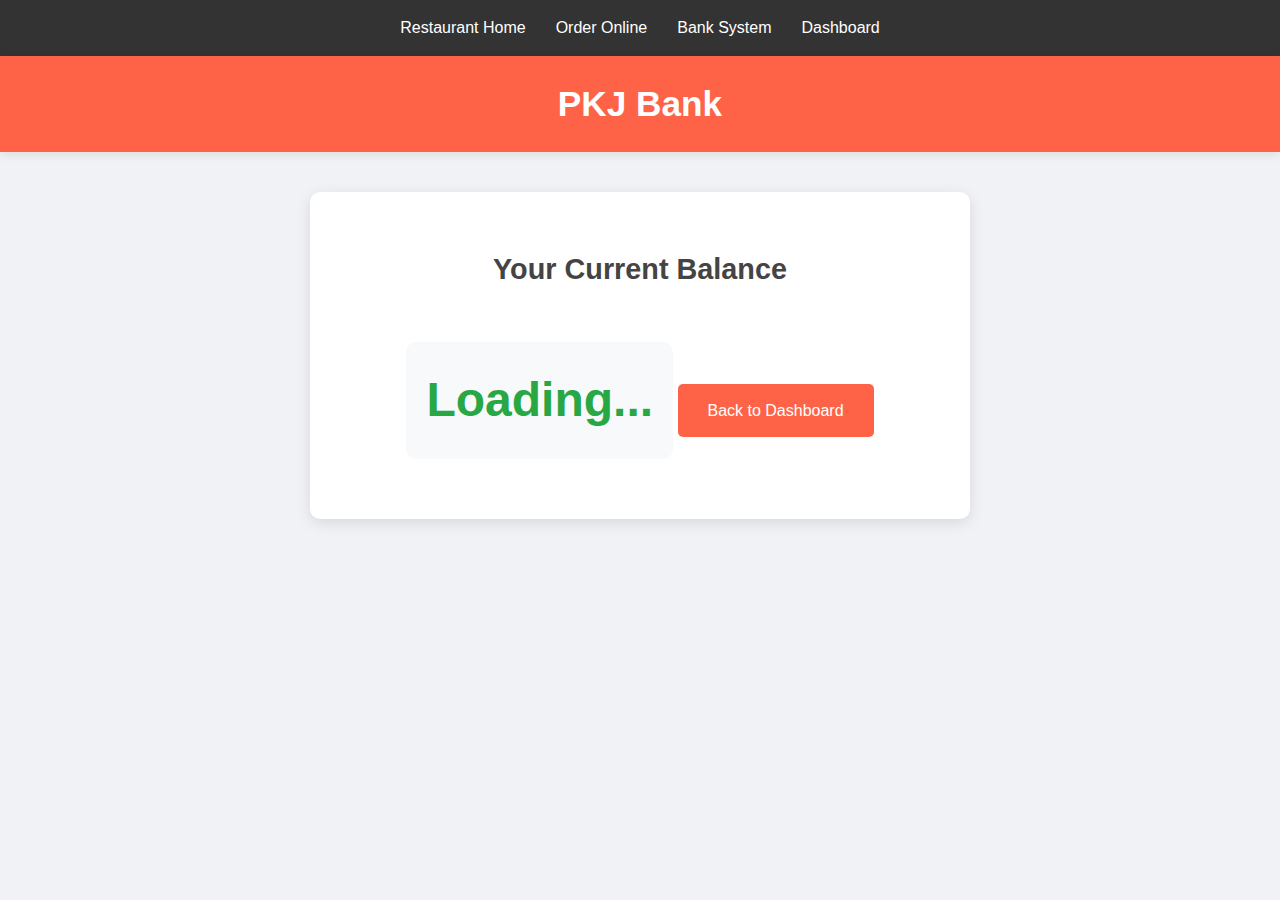
<file: balance.html>
<!DOCTYPE html>
<html>
    <head>
        <title>PKJ Bank - Your Balance</title>
        <script src="fun.js"></script>
        <style>
            body {
                font-family: 'Segoe UI', Tahoma, Geneva, Verdana, sans-serif;
                margin: 0;
                padding: 0;
                background-color: #f0f2f5;
                color: #333;
                line-height: 1.6;
            }
            .header {
                background-color: #ff6347;
                color: white;
                text-align: center;
                padding: 20px 0;
                box-shadow: 0 2px 10px rgba(0, 0, 0, 0.1);
            }
            .header h1 {
                margin: 0;
                font-size: 2.2rem;
            }
            .container {
                max-width: 600px;
                margin: 40px auto;
                padding: 30px;
                background-color: white;
                border-radius: 10px;
                box-shadow: 0 4px 15px rgba(0, 0, 0, 0.1);
                text-align: center;
            }
            .balance-title {
                font-size: 1.8rem;
                color: #444;
                margin-bottom: 20px;
            }
            .balance-amount {
                font-size: 3rem;
                font-weight: bold;
                color: #28a745;
                margin: 30px 0;
                padding: 20px;
                background-color: #f8f9fa;
                border-radius: 10px;
                display: inline-block;
                min-width: 200px;
            }
            .btn {
                background-color: #ff6347;
                color: white;
                border: none;
                padding: 14px 30px;
                font-size: 16px;
                border-radius: 5px;
                cursor: pointer;
                transition: background-color 0.3s;
                text-decoration: none;
                display: inline-block;
                margin-top: 20px;
            }
            .btn:hover {
                background-color: #e74c3c;
            }
            .navigation {
                display: flex;
                justify-content: center;
                background-color: #333;
                padding: 15px 0;
            }
            .navigation a {
                color: white;
                text-decoration: none;
                margin: 0 15px;
                font-size: 1rem;
                transition: color 0.3s;
            }
            .navigation a:hover {
                color: #ff6347;
            }
        </style>
    </head>
    <body onload="show()">
        <div class="navigation">
            <a href="index.html">Restaurant Home</a>
            <a href="order_online.html">Order Online</a>
            <a href="bank_system.html">Bank System</a>
            <a href="system.html">Dashboard</a>
        </div>

        <div class="header">
            <h1>PKJ Bank</h1>
        </div>
        
        <div class="container">
            <h2 class="balance-title">Your Current Balance</h2>
            <div id="m4" class="balance-amount">Loading...</div>
            <a href="system.html" class="btn">Back to Dashboard</a>
        </div>
    </body>
</html>
</file>
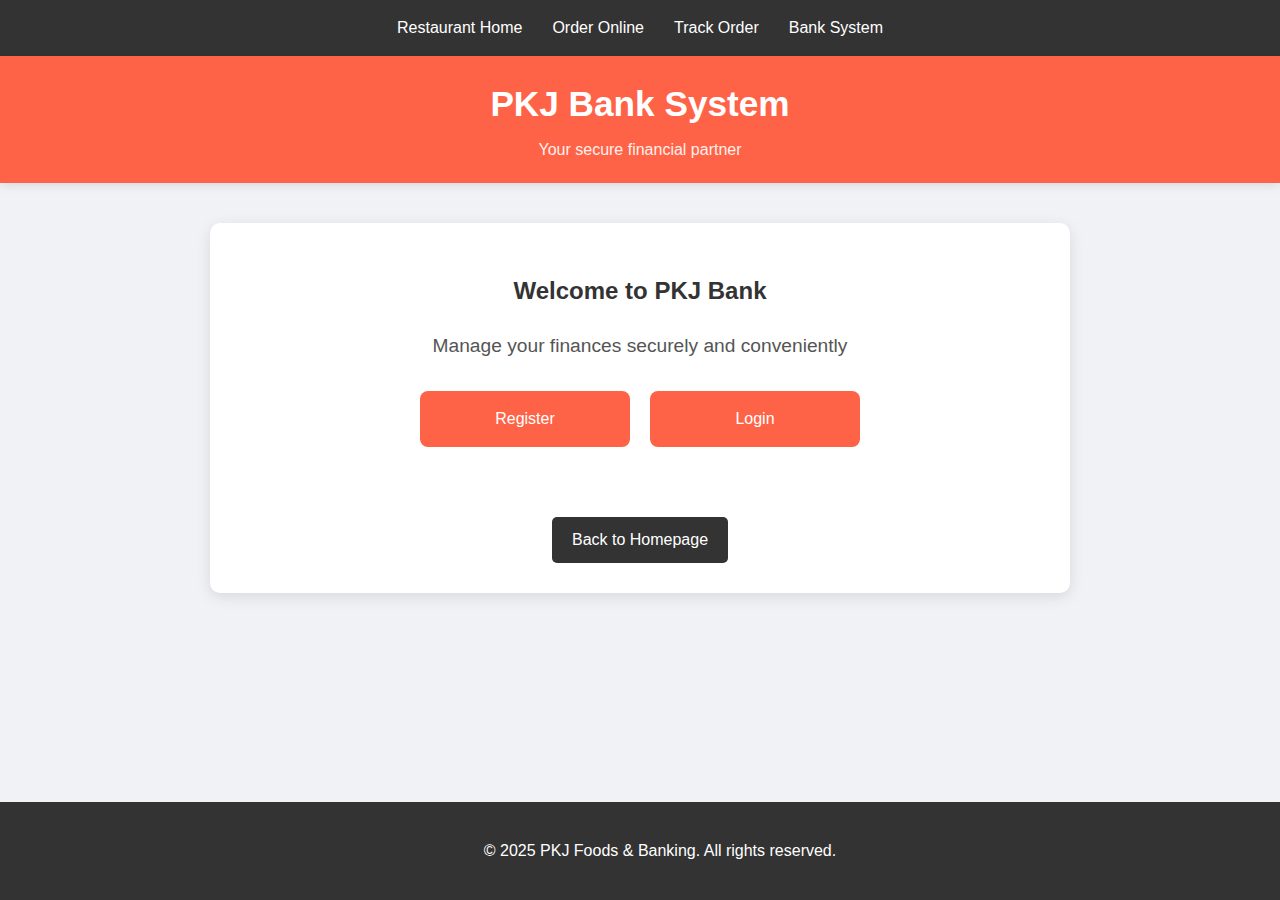
<file: bank_system.html>
<!DOCTYPE html>
<html>
    <head>
        <title>PKJ Bank System</title>
        <script src="fun.js"></script>
        <style>
            body {
                font-family: 'Segoe UI', Tahoma, Geneva, Verdana, sans-serif;
                margin: 0;
                padding: 0;
                background-color: #f0f2f5;
                color: #333;
                line-height: 1.6;
            }
            .header {
                background-color: #ff6347;
                color: white;
                text-align: center;
                padding: 20px 0;
                box-shadow: 0 2px 10px rgba(0, 0, 0, 0.1);
            }
            .header h1 {
                margin: 0;
                font-size: 2.2rem;
            }
            .header p {
                margin: 5px 0 0;
                font-size: 1rem;
                opacity: 0.9;
            }
            .container {
                max-width: 800px;
                margin: 40px auto;
                padding: 30px;
                background-color: white;
                border-radius: 10px;
                box-shadow: 0 4px 15px rgba(0, 0, 0, 0.1);
                text-align: center;
            }
            .welcome-message {
                margin-bottom: 30px;
            }
            .welcome-message p {
                font-size: 1.2rem;
                color: #555;
            }
            .bank-options {
                display: flex;
                justify-content: center;
                gap: 20px;
                margin-top: 30px;
            }
            .bank-button {
                background-color: #ff6347;
                color: white;
                border: none;
                padding: 15px 30px;
                font-size: 1rem;
                border-radius: 8px;
                cursor: pointer;
                transition: all 0.3s ease;
                min-width: 150px;
                text-decoration: none;
                display: inline-block;
            }
            .bank-button:hover {
                background-color: #e74c3c;
                transform: translateY(-2px);
                box-shadow: 0 4px 8px rgba(0, 0, 0, 0.1);
            }
            .bank-button:active {
                transform: translateY(0);
            }
            .message {
                margin-top: 20px;
                padding: 15px;
                border-radius: 5px;
                font-weight: 500;
            }
            .navigation {
                display: flex;
                justify-content: center;
                background-color: #333;
                padding: 15px 0;
            }
            .navigation a {
                color: white;
                text-decoration: none;
                margin: 0 15px;
                font-size: 1rem;
                transition: color 0.3s;
            }
            .navigation a:hover {
                color: #ff6347;
            }
            .footer {
                text-align: center;
                padding: 20px;
                background-color: #333;
                color: white;
                position: fixed;
                bottom: 0;
                width: 100%;
            }
            .home-button {
                display: inline-block;
                margin-top: 20px;
                background-color: #333;
                color: white;
                text-decoration: none;
                padding: 10px 20px;
                border-radius: 5px;
                transition: background-color 0.3s;
            }
            .home-button:hover {
                background-color: #555;
            }
        </style>
    </head>
    <body>
        <div class="navigation">
            <a href="index.html">Restaurant Home</a>
            <a href="order_online.html">Order Online</a>
            <a href="track_order.html">Track Order</a>
            <a href="bank_system.html">Bank System</a>
        </div>

        <div class="header">
            <h1>PKJ Bank System</h1>
            <p>Your secure financial partner</p>
        </div>

        <div class="container">
            <div class="welcome-message">
                <h2>Welcome to PKJ Bank</h2>
                <p>Manage your finances securely and conveniently</p>
            </div>

            <div class="bank-options">
                <a href="bs_register.html" class="bank-button" id="r">Register</a>
                <a href="bs_login.html" class="bank-button" id="l">Login</a>
            </div>
            
            <div class="message" id="m2"></div>
            
            <a href="index.html" class="home-button">Back to Homepage</a>
        </div>

        <div class="footer">
            <p>&copy; 2025 PKJ Foods & Banking. All rights reserved.</p>
        </div>
    </body>
</html>
</file>
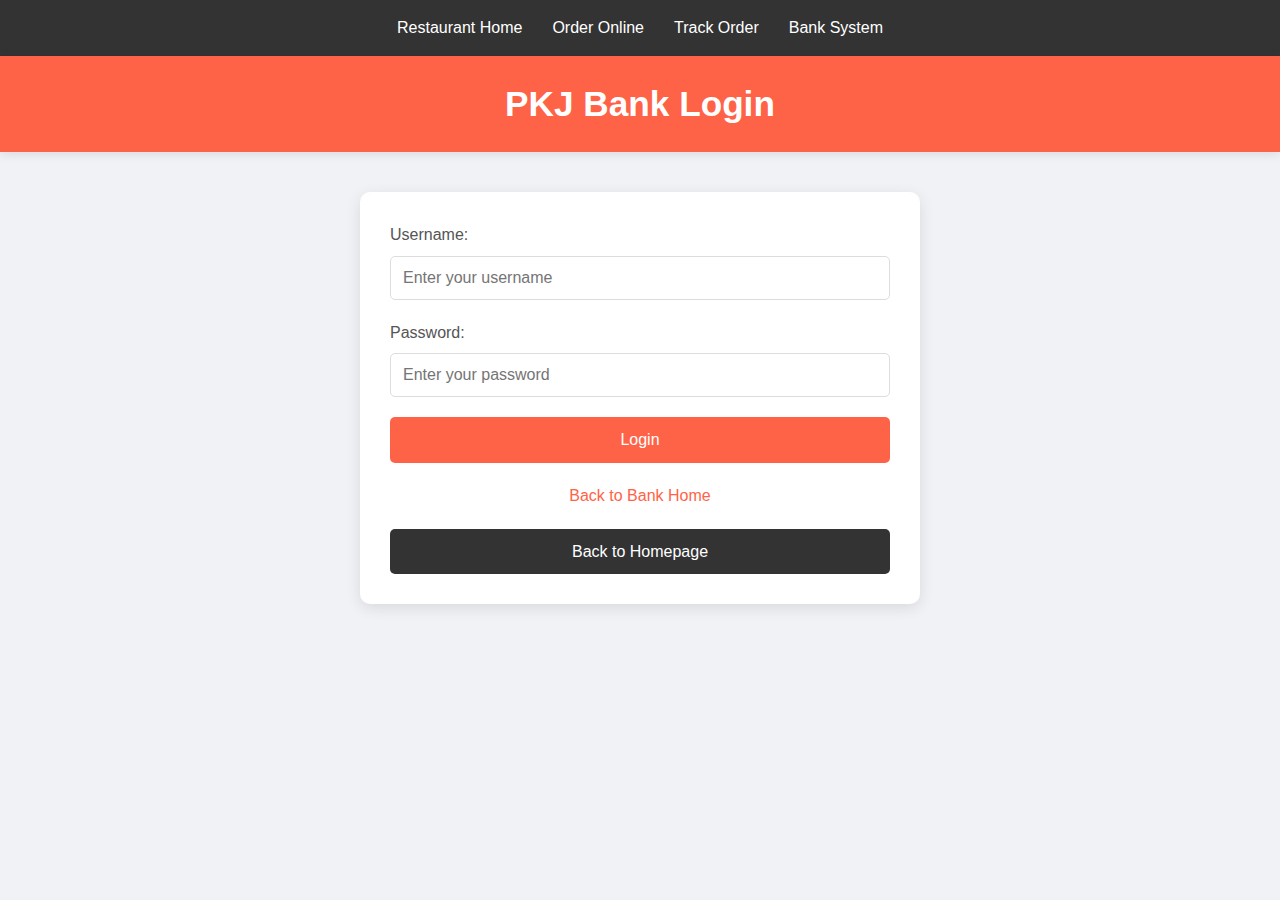
<file: bs_login.html>
<!DOCTYPE html>
<html>
    <head>
        <title>PKJ Bank - Login</title>
        <script src="fun.js"></script>
        <style>
            body {
                font-family: 'Segoe UI', Tahoma, Geneva, Verdana, sans-serif;
                margin: 0;
                padding: 0;
                background-color: #f0f2f5;
                color: #333;
                line-height: 1.6;
            }
            .header {
                background-color: #ff6347;
                color: white;
                text-align: center;
                padding: 20px 0;
                box-shadow: 0 2px 10px rgba(0, 0, 0, 0.1);
            }
            .header h1 {
                margin: 0;
                font-size: 2.2rem;
            }
            .container {
                max-width: 500px;
                margin: 40px auto;
                padding: 30px;
                background-color: white;
                border-radius: 10px;
                box-shadow: 0 4px 15px rgba(0, 0, 0, 0.1);
            }
            .form-group {
                margin-bottom: 20px;
            }
            .form-group label {
                display: block;
                margin-bottom: 8px;
                font-weight: 500;
                color: #555;
            }
            .form-group input {
                width: 100%;
                padding: 12px;
                border: 1px solid #ddd;
                border-radius: 5px;
                font-size: 16px;
                box-sizing: border-box;
                transition: border-color 0.3s;
            }
            .form-group input:focus {
                border-color: #ff6347;
                outline: none;
            }
            .btn {
                background-color: #ff6347;
                color: white;
                border: none;
                padding: 14px 20px;
                font-size: 16px;
                border-radius: 5px;
                cursor: pointer;
                width: 100%;
                transition: background-color 0.3s;
            }
            .btn:hover {
                background-color: #e74c3c;
            }
            .message {
                margin-top: 20px;
                padding: 10px;
                border-radius: 5px;
                color: #721c24;
                background-color: #f8d7da;
                border: 1px solid #f5c6cb;
                display: none;
            }
            .navigation {
                display: flex;
                justify-content: center;
                background-color: #333;
                padding: 15px 0;
            }
            .navigation a {
                color: white;
                text-decoration: none;
                margin: 0 15px;
                font-size: 1rem;
                transition: color 0.3s;
            }
            .navigation a:hover {
                color: #ff6347;
            }
            .footer {
                text-align: center;
                padding: 20px;
                background-color: #333;
                color: white;
                margin-top: 40px;
            }
            .back-link {
                display: block;
                text-align: center;
                margin-top: 20px;
                color: #ff6347;
                text-decoration: none;
            }
            .back-link:hover {
                text-decoration: underline;
            }
            .home-button {
                display: inline-block;
                margin-top: 20px;
                background-color: #333;
                color: white;
                text-decoration: none;
                padding: 10px 20px;
                border-radius: 5px;
                transition: background-color 0.3s;
                text-align: center;
                width: 100%;
                box-sizing: border-box;
            }
            .home-button:hover {
                background-color: #555;
            }
        </style>
    </head>
    <body>
        <div class="navigation">
            <a href="index.html">Restaurant Home</a>
            <a href="order_online.html">Order Online</a>
            <a href="track_order.html">Track Order</a>
            <a href="bank_system.html">Bank System</a>
        </div>

        <div class="header">
            <h1>PKJ Bank Login</h1>
        </div>
        
        <div class="container">
            <div class="form-group">
                <label for="u">Username:</label>
                <input id="u" type="text" placeholder="Enter your username">
            </div>
            
            <div class="form-group">
                <label for="p">Password:</label>
                <input id="p" type="password" placeholder="Enter your password">
            </div>
            
            <button id="b2" onclick="check()" class="btn">Login</button>
            
            <p id="m1" class="message"></p>
            
            <a href="bank_system.html" class="back-link">Back to Bank Home</a>
            <a href="index.html" class="home-button">Back to Homepage</a>
        </div>

        <script>
            // Show message area when there's content
            const messageArea = document.getElementById('m1');
            const originalCheck = window.check;
            
            window.check = function() {
                originalCheck();
                if (messageArea.innerHTML.trim() !== '') {
                    messageArea.style.display = 'block';
                }
                
                // Check if we need to redirect after successful login
                const params = new URLSearchParams(window.location.search);
                const redirect = params.get('redirect');
                
                if (redirect === 'reservation' && messageArea.innerHTML.includes('you have succesfully logged in')) {
                    // Redirect back to reservation page
                    setTimeout(function() {
                        window.location.href = 'reservation.html';
                    }, 1000);
                }
            };
        </script>
    </body>
</html>
</file>
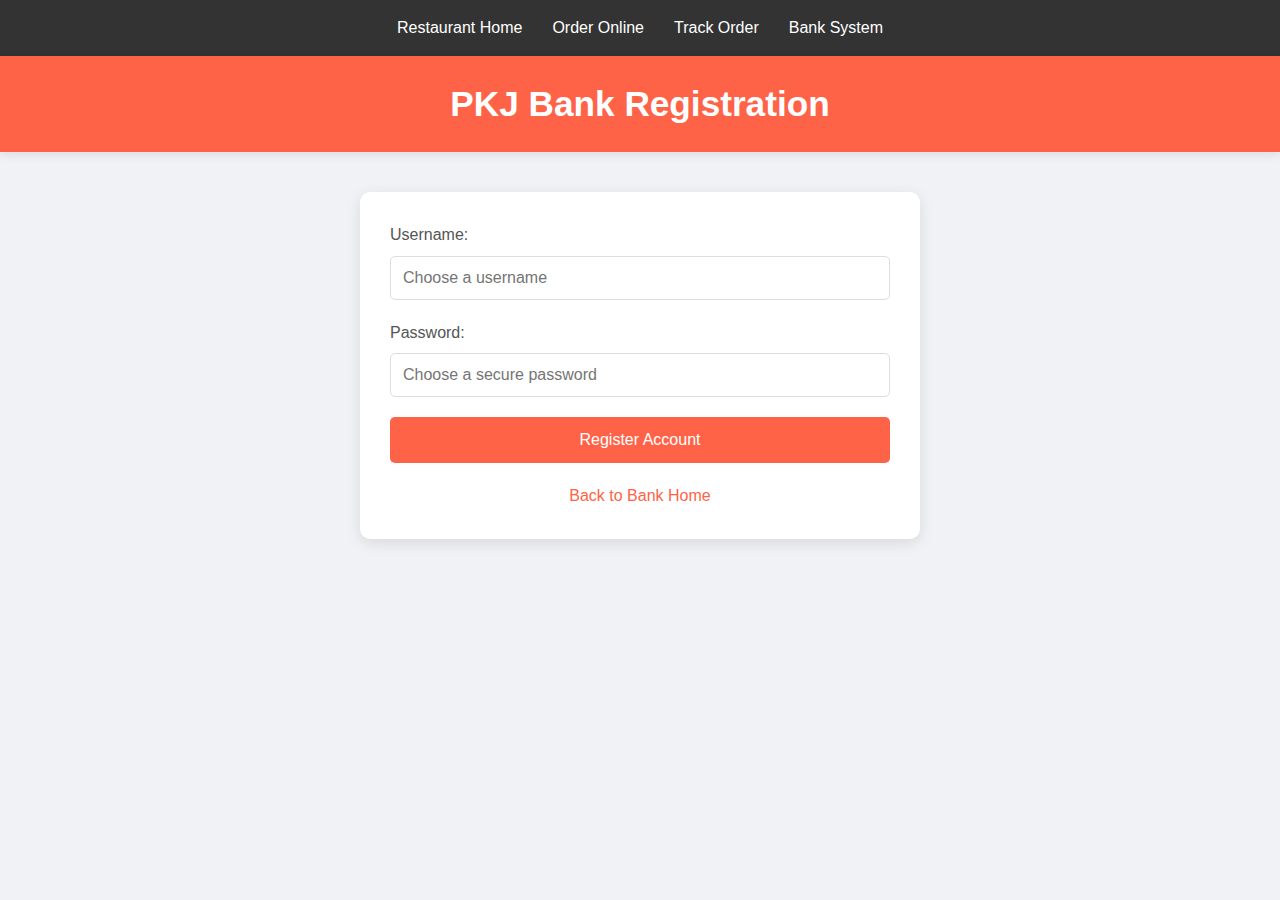
<file: bs_register.html>
<!DOCTYPE html>
<html>
    <head>
        <title>PKJ Bank - Register</title>
        <script src="fun.js"></script>
        <style>
            body {
                font-family: 'Segoe UI', Tahoma, Geneva, Verdana, sans-serif;
                margin: 0;
                padding: 0;
                background-color: #f0f2f5;
                color: #333;
                line-height: 1.6;
            }
            .header {
                background-color: #ff6347;
                color: white;
                text-align: center;
                padding: 20px 0;
                box-shadow: 0 2px 10px rgba(0, 0, 0, 0.1);
            }
            .header h1 {
                margin: 0;
                font-size: 2.2rem;
            }
            .container {
                max-width: 500px;
                margin: 40px auto;
                padding: 30px;
                background-color: white;
                border-radius: 10px;
                box-shadow: 0 4px 15px rgba(0, 0, 0, 0.1);
            }
            .form-group {
                margin-bottom: 20px;
            }
            .form-group label {
                display: block;
                margin-bottom: 8px;
                font-weight: 500;
                color: #555;
            }
            .form-group input {
                width: 100%;
                padding: 12px;
                border: 1px solid #ddd;
                border-radius: 5px;
                font-size: 16px;
                box-sizing: border-box;
                transition: border-color 0.3s;
            }
            .form-group input:focus {
                border-color: #ff6347;
                outline: none;
            }
            .btn {
                background-color: #ff6347;
                color: white;
                border: none;
                padding: 14px 20px;
                font-size: 16px;
                border-radius: 5px;
                cursor: pointer;
                width: 100%;
                transition: background-color 0.3s;
            }
            .btn:hover {
                background-color: #e74c3c;
            }
            .message {
                margin-top: 20px;
                padding: 10px;
                border-radius: 5px;
                color: #721c24;
                background-color: #f8d7da;
                border: 1px solid #f5c6cb;
                display: none;
            }
            .navigation {
                display: flex;
                justify-content: center;
                background-color: #333;
                padding: 15px 0;
            }
            .navigation a {
                color: white;
                text-decoration: none;
                margin: 0 15px;
                font-size: 1rem;
                transition: color 0.3s;
            }
            .navigation a:hover {
                color: #ff6347;
            }
            .footer {
                text-align: center;
                padding: 20px;
                background-color: #333;
                color: white;
                margin-top: 40px;
            }
            .back-link {
                display: block;
                text-align: center;
                margin-top: 20px;
                color: #ff6347;
                text-decoration: none;
            }
            .back-link:hover {
                text-decoration: underline;
            }
        </style>
    </head>
    <body>
        <div class="navigation">
            <a href="index.html">Restaurant Home</a>
            <a href="order_online.html">Order Online</a>
            <a href="track_order.html">Track Order</a>
            <a href="bank_system.html">Bank System</a>
        </div>

        <div class="header">
            <h1>PKJ Bank Registration</h1>
        </div>
        
        <div class="container">
            <div class="form-group">
                <label for="u1">Username:</label>
                <input id="u1" type="text" placeholder="Choose a username">
            </div>
            
            <div class="form-group">
                <label for="p1">Password:</label>
                <input id="p1" type="password" placeholder="Choose a secure password">
            </div>
            
            <button id="b1" onclick="create()" class="btn">Register Account</button>
            
            <p id="m" class="message"></p>
            
            <a href="bank_system.html" class="back-link">Back to Bank Home</a>
        </div>

        <script>
            // Show message area when there's content
            const messageArea = document.getElementById('m');
            const originalCreate = window.create;
            
            window.create = function() {
                originalCreate();
                if (messageArea.innerHTML.trim() !== '') {
                    messageArea.style.display = 'block';
                }
            };
        </script>
    </body>
</html>
</file>
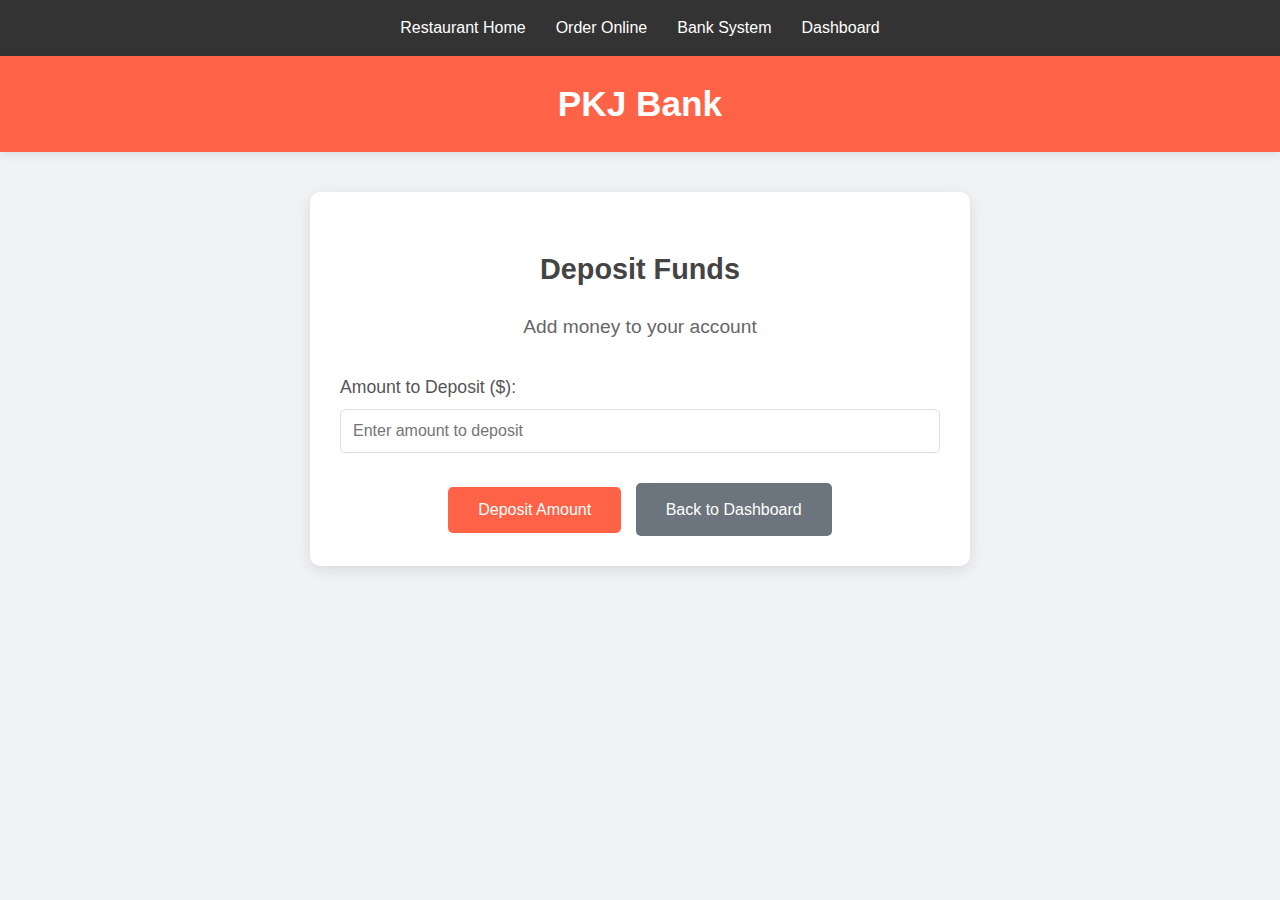
<file: deposite.html>
<!DOCTYPE html>
<html>
    <head>
        <title>PKJ Bank - Deposit</title>
        <script src="fun.js"></script>
        <style>
            body {
                font-family: 'Segoe UI', Tahoma, Geneva, Verdana, sans-serif;
                margin: 0;
                padding: 0;
                background-color: #f0f2f5;
                color: #333;
                line-height: 1.6;
            }
            .header {
                background-color: #ff6347;
                color: white;
                text-align: center;
                padding: 20px 0;
                box-shadow: 0 2px 10px rgba(0, 0, 0, 0.1);
            }
            .header h1 {
                margin: 0;
                font-size: 2.2rem;
            }
            .container {
                max-width: 600px;
                margin: 40px auto;
                padding: 30px;
                background-color: white;
                border-radius: 10px;
                box-shadow: 0 4px 15px rgba(0, 0, 0, 0.1);
                text-align: center;
            }
            .deposit-title {
                font-size: 1.8rem;
                color: #444;
                margin-bottom: 20px;
            }
            .deposit-subtitle {
                font-size: 1.2rem;
                color: #666;
                margin-bottom: 30px;
            }
            .form-group {
                margin-bottom: 25px;
                text-align: left;
            }
            .form-group label {
                display: block;
                margin-bottom: 8px;
                font-weight: 500;
                color: #555;
                font-size: 1.1rem;
            }
            .form-group input {
                width: 100%;
                padding: 12px;
                border: 1px solid #ddd;
                border-radius: 5px;
                font-size: 16px;
                box-sizing: border-box;
                transition: border-color 0.3s;
            }
            .form-group input:focus {
                border-color: #ff6347;
                outline: none;
            }
            .btn {
                background-color: #ff6347;
                color: white;
                border: none;
                padding: 14px 30px;
                font-size: 16px;
                border-radius: 5px;
                cursor: pointer;
                transition: background-color 0.3s;
                margin-right: 10px;
            }
            .btn:hover {
                background-color: #e74c3c;
            }
            .btn-back {
                background-color: #6c757d;
                color: white;
                border: none;
                padding: 14px 30px;
                font-size: 16px;
                border-radius: 5px;
                cursor: pointer;
                transition: background-color 0.3s;
                text-decoration: none;
                display: inline-block;
            }
            .btn-back:hover {
                background-color: #5a6268;
            }
            .button-group {
                margin-top: 30px;
            }
            .navigation {
                display: flex;
                justify-content: center;
                background-color: #333;
                padding: 15px 0;
            }
            .navigation a {
                color: white;
                text-decoration: none;
                margin: 0 15px;
                font-size: 1rem;
                transition: color 0.3s;
            }
            .navigation a:hover {
                color: #ff6347;
            }
        </style>
    </head>
    <body>
        <div class="navigation">
            <a href="index.html">Restaurant Home</a>
            <a href="order_online.html">Order Online</a>
            <a href="bank_system.html">Bank System</a>
            <a href="system.html">Dashboard</a>
        </div>

        <div class="header">
            <h1>PKJ Bank</h1>
        </div>
        
        <div class="container">
            <h2 class="deposit-title">Deposit Funds</h2>
            <p class="deposit-subtitle">Add money to your account</p>
            
            <div class="form-group">
                <label for="e">Amount to Deposit ($):</label>
                <input id="e" type="number" min="1" placeholder="Enter amount to deposit" required>
            </div>
            
            <div class="button-group">
                <button id="ad" onclick="add()" class="btn">Deposit Amount</button>
                <a href="system.html" class="btn-back">Back to Dashboard</a>
            </div>
        </div>
    </body>
</html>
</file>
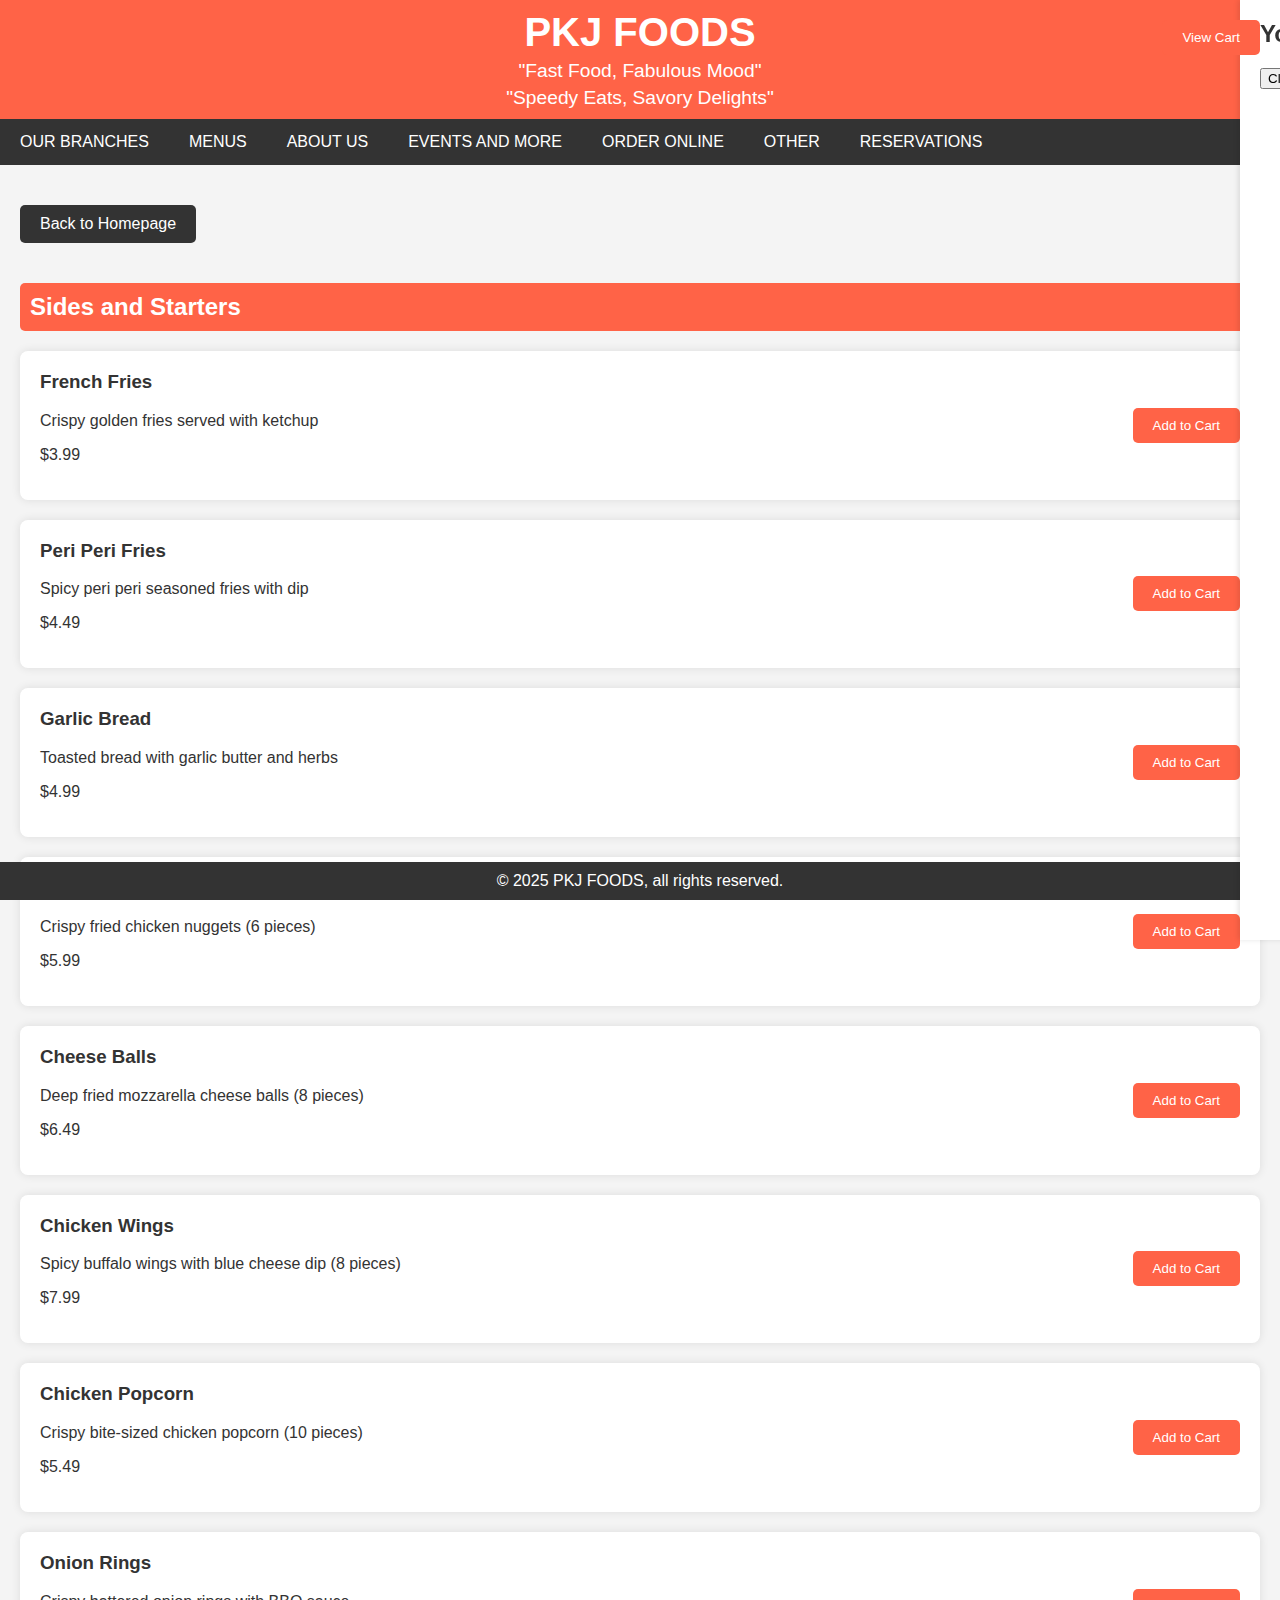
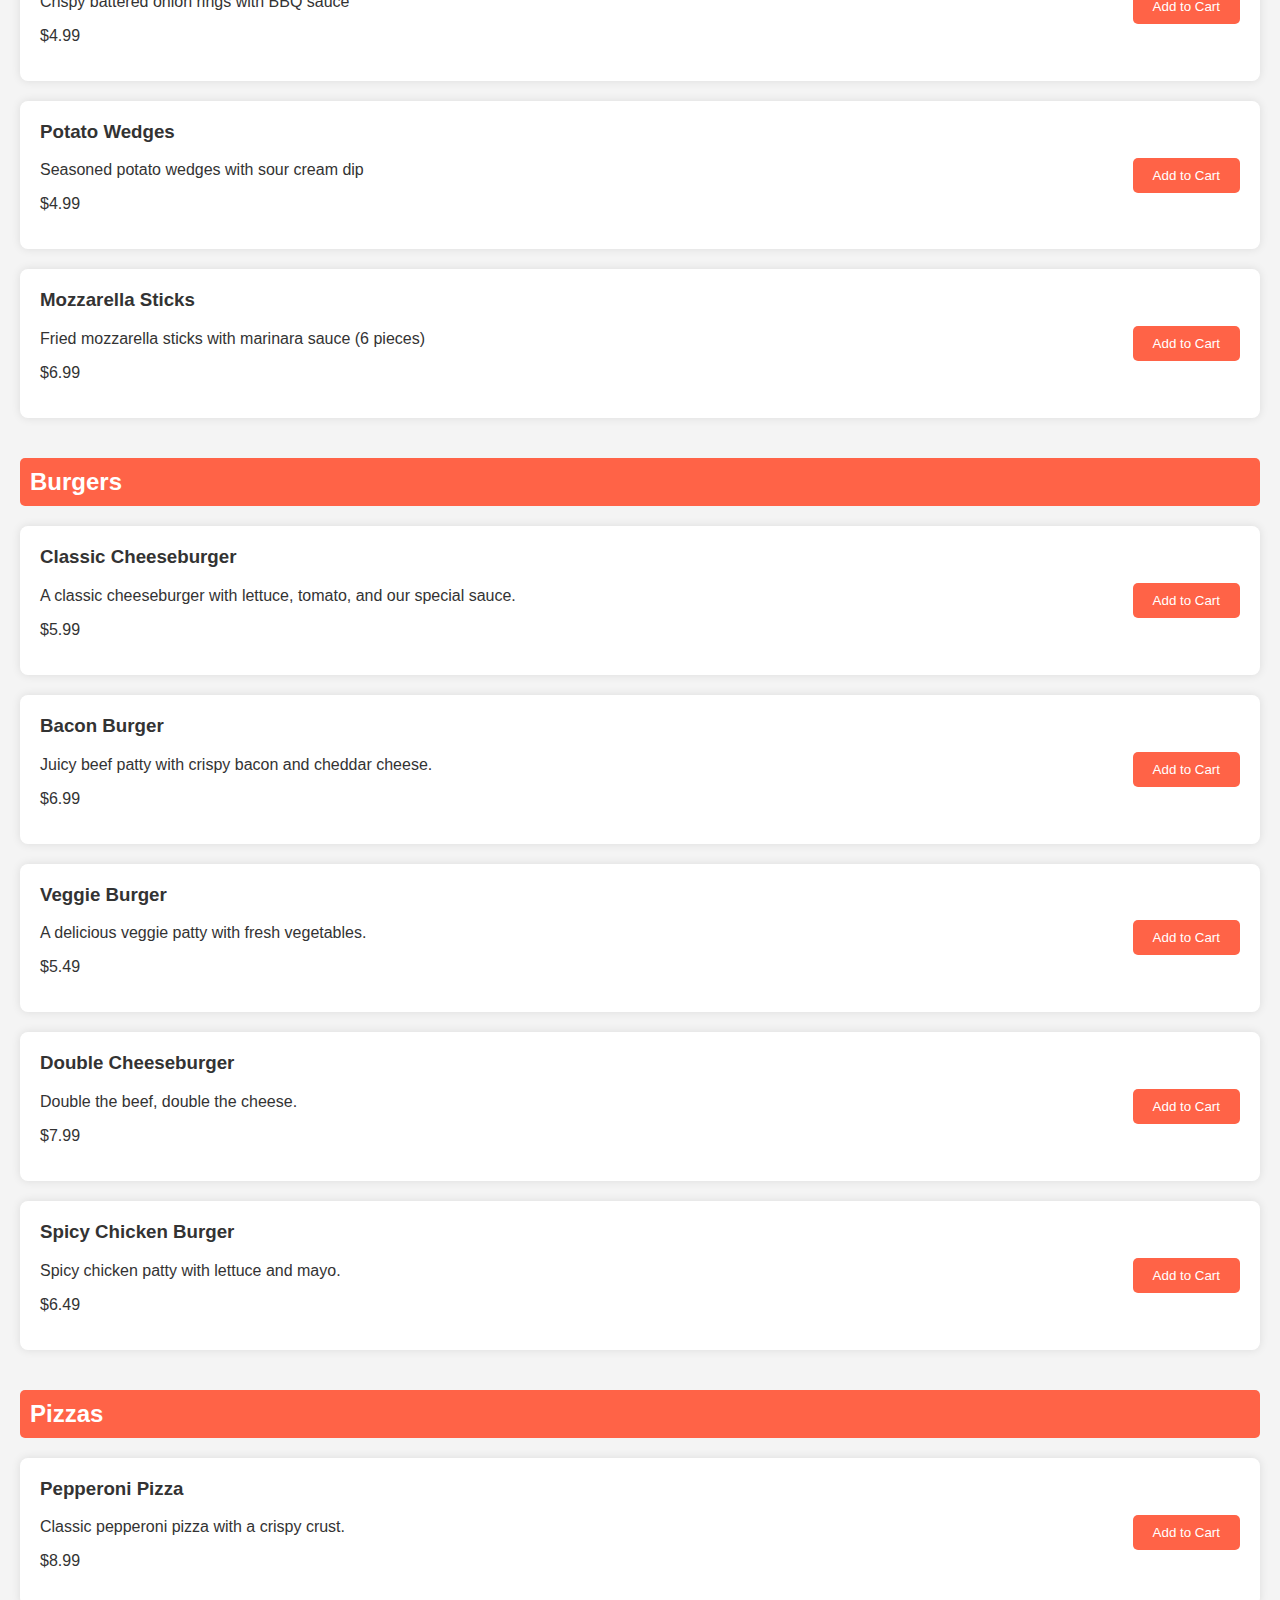
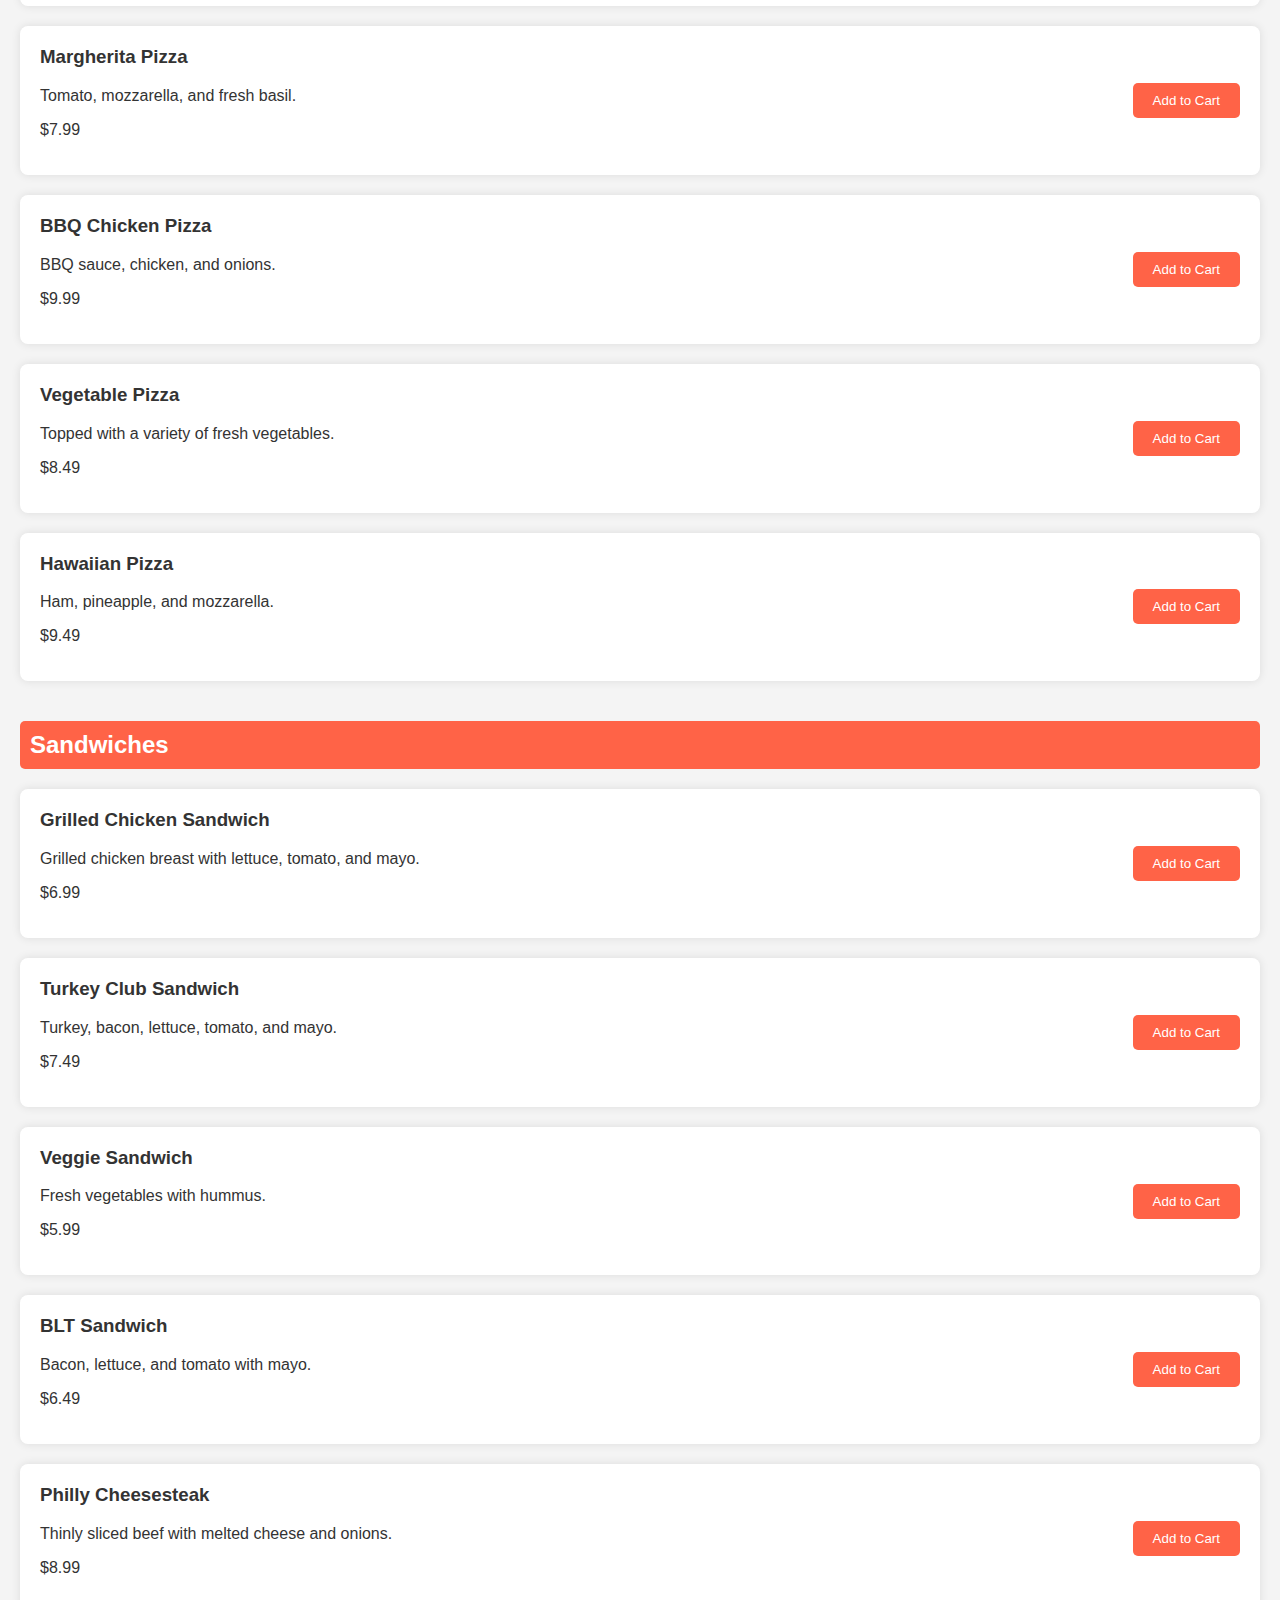
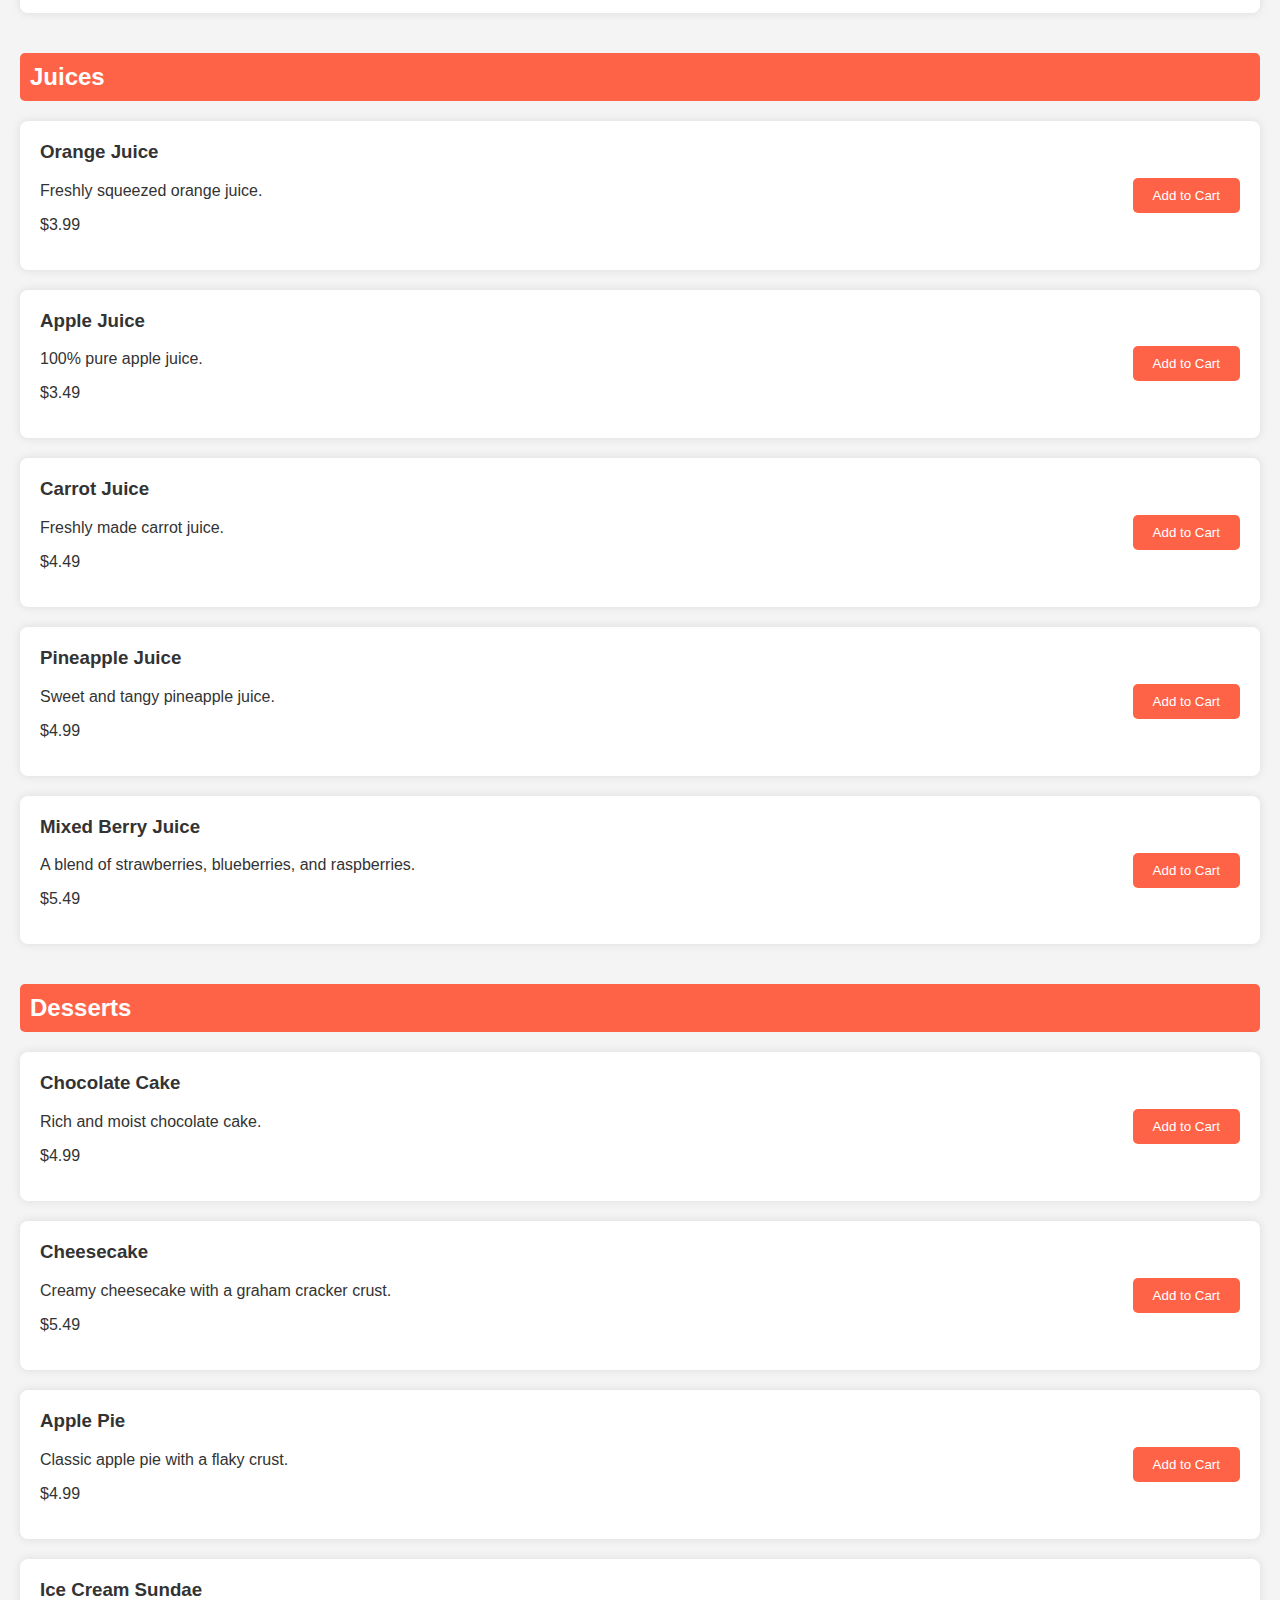
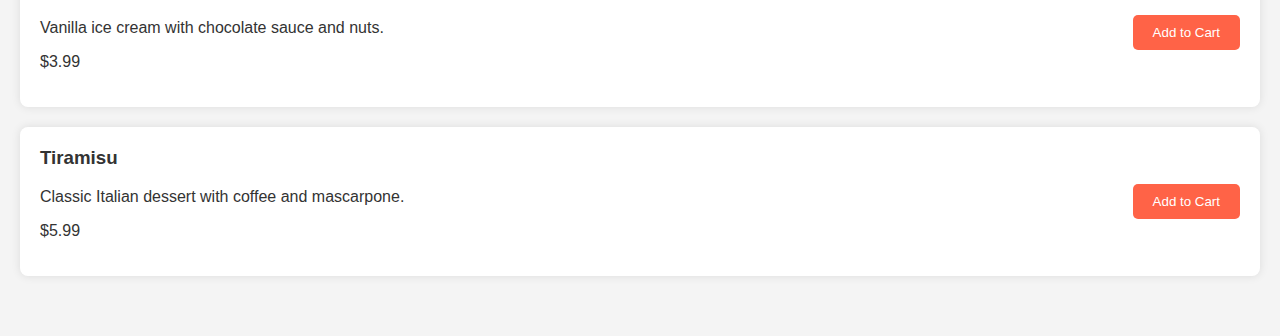
<file: order_online.html>
<!DOCTYPE html>
<html lang="en">
<head>
    <meta charset="UTF-8">
    <meta name="viewport" content="width=device-width, initial-scale=1.0">
    <meta charset="UTF-8">
    <meta name="viewport" content="width=device-width, initial-scale=1.0">
    <title>Restaurant Chatbot</title>
    <title>Order Online - PKJ FOODS</title>
    <style>
      
    
        body {
            font-family: Arial, sans-serif;
            margin: 0;
            padding: 0;
            background-color: #f5f5f5;
        }
        .chatbot-container {
            width: 350px;
            height: 500px;
            background-color: white;
            border-radius: 10px;
            box-shadow: 0 2px 10px rgba(0, 0, 0, 0.1);
            display: flex;
            flex-direction: column;
            position: fixed;
            bottom: 20px;
            right: 20px;
        }
        .chat-header {
            background-color: #d35400;
            color: white;
            padding: 15px;
            border-top-left-radius: 10px;
            border-top-right-radius: 10px;
            text-align: center;
        }
        .chat-messages {
            flex: 1;
            overflow-y: auto;
            padding: 15px;
        }
        .message {
            margin-bottom: 15px;
            padding: 10px;
            border-radius: 10px;
            max-width: 80%;
        }
        .user-message {
            background-color: #e8f4f8;
            margin-left: auto;
            border-bottom-right-radius: 0;
        }
        .bot-message {
            background-color: #f0f0f0;
            margin-right: auto;
            border-bottom-left-radius: 0;
        }
        .chat-input {
            display: flex;
            padding: 10px;
            border-top: 1px solid #e0e0e0;
        }
        #user-input {
            flex: 1;
            padding: 10px;
            border: 1px solid #ddd;
            border-radius: 5px;
            margin-right: 10px;
        }
        #send-button {
            background-color: #d35400;
            color: white;
            border: none;
            padding: 10px 15px;
            border-radius: 5px;
            cursor: pointer;
        }
        #send-button:hover {
            background-color: #e67e22;
        }
   

        body {
            font-family: Arial, sans-serif;
            margin: 0;
            padding: 0;
            background-color: #f4f4f4;
            color: #333;
        }
        header {
            background-color: #ff6347;
            color: white;
            padding: 10px 0;
            text-align: center;
        }
        header h1 {
            margin: 0;
            font-size: 2.5em;
        }
        header p {
            margin: 5px 0 0;
            font-size: 1.2em;
        }
        nav {
            background-color: #333;
            overflow: hidden;
        }
        nav a {
            float: left;
            display: block;
            color: white;
            text-align: center;
            padding: 14px 20px;
            text-decoration: none;
        }
        nav a:hover {
            background-color: #ddd;
            color: black;
        }
        .container {
            padding: 20px;
        }
        .category {
            margin-bottom: 40px;
        }
        .category h2 {
            background-color: #ff6347;
            color: white;
            padding: 10px;
            border-radius: 5px;
        }
        .menu-item {
            background-color: white;
            margin: 20px 0;
            padding: 20px;
            border-radius: 8px;
            box-shadow: 0 0 10px rgba(0, 0, 0, 0.1);
            display: flex;
            justify-content: space-between;
            align-items: center;
        }
        .menu-item h3 {
            margin-top: 0;
        }
        .menu-item button {
            background-color: #ff6347;
            color: white;
            border: none;
            padding: 10px 20px;
            border-radius: 5px;
            cursor: pointer;
        }
        .menu-item button:hover {
            background-color: #ff4500;
        }
        footer {
            background-color: #333;
            color: white;
            text-align: center;
            padding: 10px 0;
            position: fixed;
            width: 100%;
            bottom: 0;
        }
        .cart-sidebar {
            position: fixed;
            right: -300px;
            top: 0;
            width: 300px;
            height: 100%;
            background-color: white;
            box-shadow: -2px 0 5px rgba(0, 0, 0, 0.1);
            transition: right 0.3s ease;
            padding: 20px;
            overflow-y: auto;
        }
        .cart-sidebar.open {
            right: 0;
        }
        .cart-sidebar h2 {
            margin-top: 0;
        }
        .cart-item {
            display: flex;
            justify-content: space-between;
            align-items: center;
            margin-bottom: 10px;
        }
        .cart-item button {
            background-color: #ff6347;
            color: white;
            border: none;
            padding: 5px 10px;
            border-radius: 3px;
            cursor: pointer;
        }
        .cart-item button:hover {
            background-color: #ff4500;
        }
        .cart-toggle {
            position: fixed;
            right: 20px;
            top: 20px;
            background-color: #ff6347;
            color: white;
            border: none;
            padding: 10px 20px;
            border-radius: 5px;
            cursor: pointer;
        }
        .cart-toggle:hover {
            background-color: #ff4500;
        }
        .home-button {
            display: inline-block;
            margin: 20px 0;
            background-color: #333;
            color: white;
            text-decoration: none;
            padding: 10px 20px;
            border-radius: 5px;
            transition: background-color 0.3s;
        }
        .home-button:hover {
            background-color: #555;
        }
    </style>
</head>
<body>
    <header>
        <h1>PKJ FOODS</h1>
        <p>"Fast Food, Fabulous Mood"</p>
        <p>"Speedy Eats, Savory Delights"</p>
    </header>
    <nav>
        <a href="#">OUR BRANCHES</a>
        <a href="#">MENUS</a>
        <a href="#">ABOUT US</a>
        <a href="#">EVENTS AND MORE</a>
        <a href="#">ORDER ONLINE</a>
        <a href="#">OTHER</a>
        <a href="#">RESERVATIONS</a>
    </nav>
    <div class="container">
        <a href="index.html" class="home-button">Back to Homepage</a>
        
        <div class="category">
            <h2>Sides and Starters</h2>
            <div class="menu-item">
                <div>
                    <h3>French Fries</h3>
                    <p>Crispy golden fries served with ketchup</p>
                    <p>$3.99</p>
                </div>
                <button onclick="addToCart('French Fries', 3.99)">Add to Cart</button>
            </div>
            <div class="menu-item">
                <div>
                    <h3>Peri Peri Fries</h3>
                    <p>Spicy peri peri seasoned fries with dip</p>
                    <p>$4.49</p>
                </div>
                <button onclick="addToCart('Peri Peri Fries', 4.49)">Add to Cart</button>
            </div>
            <div class="menu-item">
                <div>
                    <h3>Garlic Bread</h3>
                    <p>Toasted bread with garlic butter and herbs</p>
                    <p>$4.99</p>
                </div>
                <button onclick="addToCart('Garlic Bread', 4.99)">Add to Cart</button>
            </div>
            <div class="menu-item">
                <div>
                    <h3>Chicken Nuggets</h3>
                    <p>Crispy fried chicken nuggets (6 pieces)</p>
                    <p>$5.99</p>
                </div>
                <button onclick="addToCart('Chicken Nuggets', 5.99)">Add to Cart</button>
            </div>
            <div class="menu-item">
                <div>
                    <h3>Cheese Balls</h3>
                    <p>Deep fried mozzarella cheese balls (8 pieces)</p>
                    <p>$6.49</p>
                </div>
                <button onclick="addToCart('Cheese Balls', 6.49)">Add to Cart</button>
            </div>
            <div class="menu-item">
                <div>
                    <h3>Chicken Wings</h3>
                    <p>Spicy buffalo wings with blue cheese dip (8 pieces)</p>
                    <p>$7.99</p>
                </div>
                <button onclick="addToCart('Chicken Wings', 7.99)">Add to Cart</button>
            </div>
            <div class="menu-item">
                <div>
                    <h3>Chicken Popcorn</h3>
                    <p>Crispy bite-sized chicken popcorn (10 pieces)</p>
                    <p>$5.49</p>
                </div>
                <button onclick="addToCart('Chicken Popcorn', 5.49)">Add to Cart</button>
            </div>
            <div class="menu-item">
                <div>
                    <h3>Onion Rings</h3>
                    <p>Crispy battered onion rings with BBQ sauce</p>
                    <p>$4.99</p>
                </div>
                <button onclick="addToCart('Onion Rings', 4.99)">Add to Cart</button>
            </div>
            <div class="menu-item">
                <div>
                    <h3>Potato Wedges</h3>
                    <p>Seasoned potato wedges with sour cream dip</p>
                    <p>$4.99</p>
                </div>
                <button onclick="addToCart('Potato Wedges', 4.99)">Add to Cart</button>
            </div>
            <div class="menu-item">
                <div>
                    <h3>Mozzarella Sticks</h3>
                    <p>Fried mozzarella sticks with marinara sauce (6 pieces)</p>
                    <p>$6.99</p>
                </div>
                <button onclick="addToCart('Mozzarella Sticks', 6.99)">Add to Cart</button>
            </div>
        </div>
        <div class="category">
            <h2>Burgers</h2>
            <div class="menu-item">
                <div>
                    <h3>Classic Cheeseburger</h3>
                    <p>A classic cheeseburger with lettuce, tomato, and our special sauce.</p>
                    <p>$5.99</p>
                </div>
                <button onclick="addToCart('Classic Cheeseburger', 5.99)">Add to Cart</button>
            </div>
            <div class="menu-item">
                <div>
                    <h3>Bacon Burger</h3>
                    <p>Juicy beef patty with crispy bacon and cheddar cheese.</p>
                    <p>$6.99</p>
                </div>
                <button onclick="addToCart('Bacon Burger', 6.99)">Add to Cart</button>
            </div>
            <div class="menu-item">
                <div>
                    <h3>Veggie Burger</h3>
                    <p>A delicious veggie patty with fresh vegetables.</p>
                    <p>$5.49</p>
                </div>
                <button onclick="addToCart('Veggie Burger', 5.49)">Add to Cart</button>
            </div>
            <div class="menu-item">
                <div>
                    <h3>Double Cheeseburger</h3>
                    <p>Double the beef, double the cheese.</p>
                    <p>$7.99</p>
                </div>
                <button onclick="addToCart('Double Cheeseburger', 7.99)">Add to Cart</button>
            </div>
            <div class="menu-item">
                <div>
                    <h3>Spicy Chicken Burger</h3>
                    <p>Spicy chicken patty with lettuce and mayo.</p>
                    <p>$6.49</p>
                </div>
                <button onclick="addToCart('Spicy Chicken Burger', 6.49)">Add to Cart</button>
            </div>
        </div>

        <!-- Pizzas -->
        <div class="category">
            <h2>Pizzas</h2>
            <div class="menu-item">
                <div>
                    <h3>Pepperoni Pizza</h3>
                    <p>Classic pepperoni pizza with a crispy crust.</p>
                    <p>$8.99</p>
                </div>
                <button onclick="addToCart('Pepperoni Pizza', 8.99)">Add to Cart</button>
            </div>
            <div class="menu-item">
                <div>
                    <h3>Margherita Pizza</h3>
                    <p>Tomato, mozzarella, and fresh basil.</p>
                    <p>$7.99</p>
                </div>
                <button onclick="addToCart('Margherita Pizza', 7.99)">Add to Cart</button>
            </div>
            <div class="menu-item">
                <div>
                    <h3>BBQ Chicken Pizza</h3>
                    <p>BBQ sauce, chicken, and onions.</p>
                    <p>$9.99</p>
                </div>
                <button onclick="addToCart('BBQ Chicken Pizza', 9.99)">Add to Cart</button>
            </div>
            <div class="menu-item">
                <div>
                    <h3>Vegetable Pizza</h3>
                    <p>Topped with a variety of fresh vegetables.</p>
                    <p>$8.49</p>
                </div>
                <button onclick="addToCart('Vegetable Pizza', 8.49)">Add to Cart</button>
            </div>
            <div class="menu-item">
                <div>
                    <h3>Hawaiian Pizza</h3>
                    <p>Ham, pineapple, and mozzarella.</p>
                    <p>$9.49</p>
                </div>
                <button onclick="addToCart('Hawaiian Pizza', 9.49)">Add to Cart</button>
            </div>
        </div>

        <!-- Sandwiches -->
        <div class="category">
            <h2>Sandwiches</h2>
            <div class="menu-item">
                <div>
                    <h3>Grilled Chicken Sandwich</h3>
                    <p>Grilled chicken breast with lettuce, tomato, and mayo.</p>
                    <p>$6.99</p>
                </div>
                <button onclick="addToCart('Grilled Chicken Sandwich', 6.99)">Add to Cart</button>
            </div>
            <div class="menu-item">
                <div>
                    <h3>Turkey Club Sandwich</h3>
                    <p>Turkey, bacon, lettuce, tomato, and mayo.</p>
                    <p>$7.49</p>
                </div>
                <button onclick="addToCart('Turkey Club Sandwich', 7.49)">Add to Cart</button>
            </div>
            <div class="menu-item">
                <div>
                    <h3>Veggie Sandwich</h3>
                    <p>Fresh vegetables with hummus.</p>
                    <p>$5.99</p>
                </div>
                <button onclick="addToCart('Veggie Sandwich', 5.99)">Add to Cart</button>
            </div>
            <div class="menu-item">
                <div>
                    <h3>BLT Sandwich</h3>
                    <p>Bacon, lettuce, and tomato with mayo.</p>
                    <p>$6.49</p>
                </div>
                <button onclick="addToCart('BLT Sandwich', 6.49)">Add to Cart</button>
            </div>
            <div class="menu-item">
                <div>
                    <h3>Philly Cheesesteak</h3>
                    <p>Thinly sliced beef with melted cheese and onions.</p>
                    <p>$8.99</p>
                </div>
                <button onclick="addToCart('Philly Cheesesteak', 8.99)">Add to Cart</button>
            </div>
        </div>

        <!-- Juices -->
        <div class="category">
            <h2>Juices</h2>
            <div class="menu-item">
                <div>
                    <h3>Orange Juice</h3>
                    <p>Freshly squeezed orange juice.</p>
                    <p>$3.99</p>
                </div>
                <button onclick="addToCart('Orange Juice', 3.99)">Add to Cart</button>
            </div>
            <div class="menu-item">
                <div>
                    <h3>Apple Juice</h3>
                    <p>100% pure apple juice.</p>
                    <p>$3.49</p>
                </div>
                <button onclick="addToCart('Apple Juice', 3.49)">Add to Cart</button>
            </div>
            <div class="menu-item">
                <div>
                    <h3>Carrot Juice</h3>
                    <p>Freshly made carrot juice.</p>
                    <p>$4.49</p>
                </div>
                <button onclick="addToCart('Carrot Juice', 4.49)">Add to Cart</button>
            </div>
            <div class="menu-item">
                <div>
                    <h3>Pineapple Juice</h3>
                    <p>Sweet and tangy pineapple juice.</p>
                    <p>$4.99</p>
                </div>
                <button onclick="addToCart('Pineapple Juice', 4.99)">Add to Cart</button>
            </div>
            <div class="menu-item">
                <div>
                    <h3>Mixed Berry Juice</h3>
                    <p>A blend of strawberries, blueberries, and raspberries.</p>
                    <p>$5.49</p>
                </div>
                <button onclick="addToCart('Mixed Berry Juice', 5.49)">Add to Cart</button>
            </div>
        </div>

        
            <div class="category">
                <h2>Desserts</h2>
                <div class="menu-item">
                    <div>
                        <h3>Chocolate Cake</h3>
                        <p>Rich and moist chocolate cake.</p>
                        <p>$4.99</p>
                    </div>
                    <button onclick="addToCart('Chocolate Cake', 4.99)">Add to Cart</button>
                </div>
                <div class="menu-item">
                    <div>
                        <h3>Cheesecake</h3>
                        <p>Creamy cheesecake with a graham cracker crust.</p>
                        <p>$5.49</p>
                    </div>
                    <button onclick="addToCart('Cheesecake', 5.49)">Add to Cart</button>
                </div>
                <div class="menu-item">
                    <div>
                        <h3>Apple Pie</h3>
                        <p>Classic apple pie with a flaky crust.</p>
                        <p>$4.99</p>
                    </div>
                    <button onclick="addToCart('Apple Pie', 4.99)">Add to Cart</button>
                </div>
                <div class="menu-item">
                    <div>
                        <h3>Ice Cream Sundae</h3>
                        <p>Vanilla ice cream with chocolate sauce and nuts.</p>
                        <p>$3.99</p>
                    </div>
                    <button onclick="addToCart('Ice Cream Sundae', 3.99)">Add to Cart</button>
                </div>
                <div class="menu-item">
                    <div>
                        <h3>Tiramisu</h3>
                        <p>Classic Italian dessert with coffee and mascarpone.</p>
                        <p>$5.99</p>
                    </div>
                    <button onclick="addToCart('Tiramisu', 5.99)">Add to Cart</button>
                </div>
            </div>
    </div>
    <!-- Add this at the end of your order_online.html -->

    <footer>
        © 2025 PKJ FOODS, all rights reserved.
    </footer>

    <!-- Cart Sidebar -->
    <div class="cart-sidebar" id="cartSidebar">
        <h2>Your Cart</h2>
        <div id="cartItems"></div>
        <button onclick="toggleCart()">Close Cart</button>
        <!-- Add this in your cart-sidebar div -->
<button onclick="proceedToPayment()">Proceed to Payment</button>
    </div>
    <button class="cart-toggle" onclick="toggleCart()">View Cart</button>

    <script>
        let cart = [];

        function addToCart(name, price) {
            cart.push({ name, price });
            updateCart();
        }

        function removeFromCart(index) {
            cart.splice(index, 1);
            updateCart();
        }

        function updateCart() {
            const cartItems = document.getElementById('cartItems');
            cartItems.innerHTML = '';
            let total = 0;
            cart.forEach((item, index) => {
                const cartItem = document.createElement('div');
                cartItem.className = 'cart-item';
                cartItem.innerHTML = `
                    <span>${item.name} - $${item.price.toFixed(2)}</span>
                    <button onclick="removeFromCart(${index})">Remove</button>
                `;
                cartItems.appendChild(cartItem);
                total += item.price;
            });
            const totalElement = document.createElement('div');
            totalElement.innerHTML = `<strong>Total: $${total.toFixed(2)}</strong>`;
            cartItems.appendChild(totalElement);
        }

        function toggleCart() {
            const cartSidebar = document.getElementById('cartSidebar');
            cartSidebar.classList.toggle('open');

        }
        function proceedToPayment() {
    if(cart.length === 0) {
        alert('Your cart is empty!');
        return;
    }
    
    // Save cart data to sessionStorage
    sessionStorage.setItem('cart', JSON.stringify(cart));
    sessionStorage.setItem('total', calculateTotal());
    window.location.href = 'payment.html';
}

function calculateTotal() {
    return cart.reduce((sum, item) => sum + item.price, 0);
}
document.addEventListener('DOMContentLoaded', function() {
            const chatMessages = document.getElementById('chat-messages');
            const userInput = document.getElementById('user-input');
            const sendButton = document.getElementById('send-button');

            function addMessage(message, isUser) {
                const messageDiv = document.createElement('div');
                messageDiv.className = `message ${isUser ? 'user-message' : 'bot-message'}`;
                messageDiv.textContent = message;
                chatMessages.appendChild(messageDiv);
                chatMessages.scrollTop = chatMessages.scrollHeight;
            }

            function sendMessage() {
                const message = userInput.value.trim();
                if (message) {
                    addMessage(message, true);

                    // Send message to backend
                    fetch('/get_response', {
                        method: 'POST',
                        headers: {
                            'Content-Type': 'application/json',
                        },
                        body: JSON.stringify({ message: message }),
                    })
                    .then(response => response.json())
                    .then(data => {
                        addMessage(data.response, false);

                        // If the response includes an action (e.g., add to cart), handle it
                        if (data.action === 'add_to_cart') {
                            addToCart(data.item, data.price);
                        }
                    })
                    .catch(error => {
                        console.error('Error:', error);
                        addMessage("Sorry, I'm having trouble connecting. Please try again later.", false);
                    });

                    userInput.value = '';
                }
            }

            function addToCart(item, price) {
                fetch('/add_to_cart', {
                    method: 'POST',
                    headers: {
                        'Content-Type': 'application/json',
                    },
                    body: JSON.stringify({ item: item, price: price }),
                })
                .then(response => response.json())
                .then(data => {
                    if (data.success) {
                        addMessage(`Added ${item} to your cart!`, false);
                    } else {
                        addMessage("Failed to add item to cart. Please try again.", false);
                    }
                })
                .catch(error => {
                    console.error('Error:', error);
                    addMessage("Sorry, I'm having trouble connecting. Please try again later.", false);
                });
            }

            sendButton.addEventListener('click', sendMessage);
            userInput.addEventListener('keypress', function(e) {
                if (e.key === 'Enter') {
                    sendMessage();
                }
            });
        });
    </script>
</body>
</html>
</file>
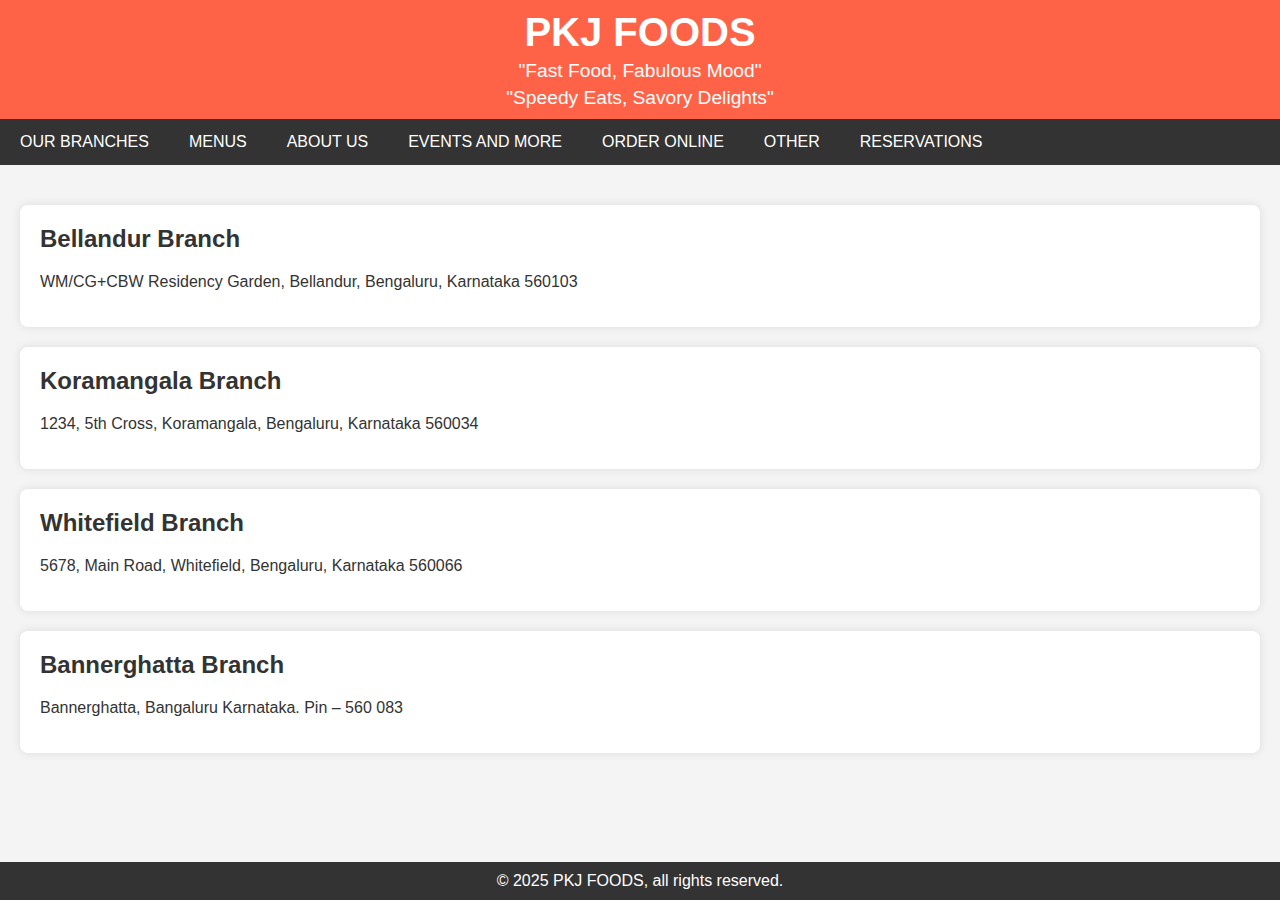
<file: our_branches.html>
<!DOCTYPE html>
<html lang="en">
<head>
    <meta charset="UTF-8">
    <meta name="viewport" content="width=device-width, initial-scale=1.0">
    <title>Our Branches - PKJ FOODS</title>
    <style>
        body {
            font-family: Arial, sans-serif;
            margin: 0;
            padding: 0;
            background-color: #f4f4f4;
            color: #333;
        }
        header {
            background-color: #ff6347;
            color: white;
            padding: 10px 0;
            text-align: center;
        }
        header h1 {
            margin: 0;
            font-size: 2.5em;
        }
        header p {
            margin: 5px 0 0;
            font-size: 1.2em;
        }
        nav {
            background-color: #333;
            overflow: hidden;
        }
        nav a {
            float: left;
            display: block;
            color: white;
            text-align: center;
            padding: 14px 20px;
            text-decoration: none;
        }
        nav a:hover {
            background-color: #ddd;
            color: black;
        }
        .container {
            padding: 20px;
        }
        .branch {
            background-color: white;
            margin: 20px 0;
            padding: 20px;
            border-radius: 8px;
            box-shadow: 0 0 10px rgba(0, 0, 0, 0.1);
        }
        .branch h2 {
            margin-top: 0;
        }
        footer {
            background-color: #333;
            color: white;
            text-align: center;
            padding: 10px 0;
            position: fixed;
            width: 100%;
            bottom: 0;
        }
    </style>
</head>
<body>
    <header>
        <h1>PKJ FOODS</h1>
        <p>"Fast Food, Fabulous Mood"</p>
        <p>"Speedy Eats, Savory Delights"</p>
    </header>
    <nav>
        <a href="#">OUR BRANCHES</a>
        <a href="#">MENUS</a>
        <a href="#">ABOUT US</a>
        <a href="#">EVENTS AND MORE</a>
        <a href="#">ORDER ONLINE</a>
        <a href="#">OTHER</a>
        <a href="#">RESERVATIONS</a>
    </nav>
    <div class="container">
        <div class="branch">
            <h2>Bellandur Branch</h2>
            <p>WM/CG+CBW Residency Garden, Bellandur, Bengaluru, Karnataka 560103</p>
        </div>
        <div class="branch">
            <h2>Koramangala Branch</h2>
            <p>1234, 5th Cross, Koramangala, Bengaluru, Karnataka 560034</p>
        </div>
        <div class="branch">
            <h2>Whitefield Branch</h2>
            <p>5678, Main Road, Whitefield, Bengaluru, Karnataka 560066</p>
        </div>
        <div class="branch">
            <h2>Bannerghatta Branch</h2>
            <p>Bannerghatta, Bangaluru Karnataka. Pin – 560 083 </p>
        </div>
    </div>
    <footer>
        © 2025 PKJ FOODS, all rights reserved.
    </footer>
</body>
</html>
</file>
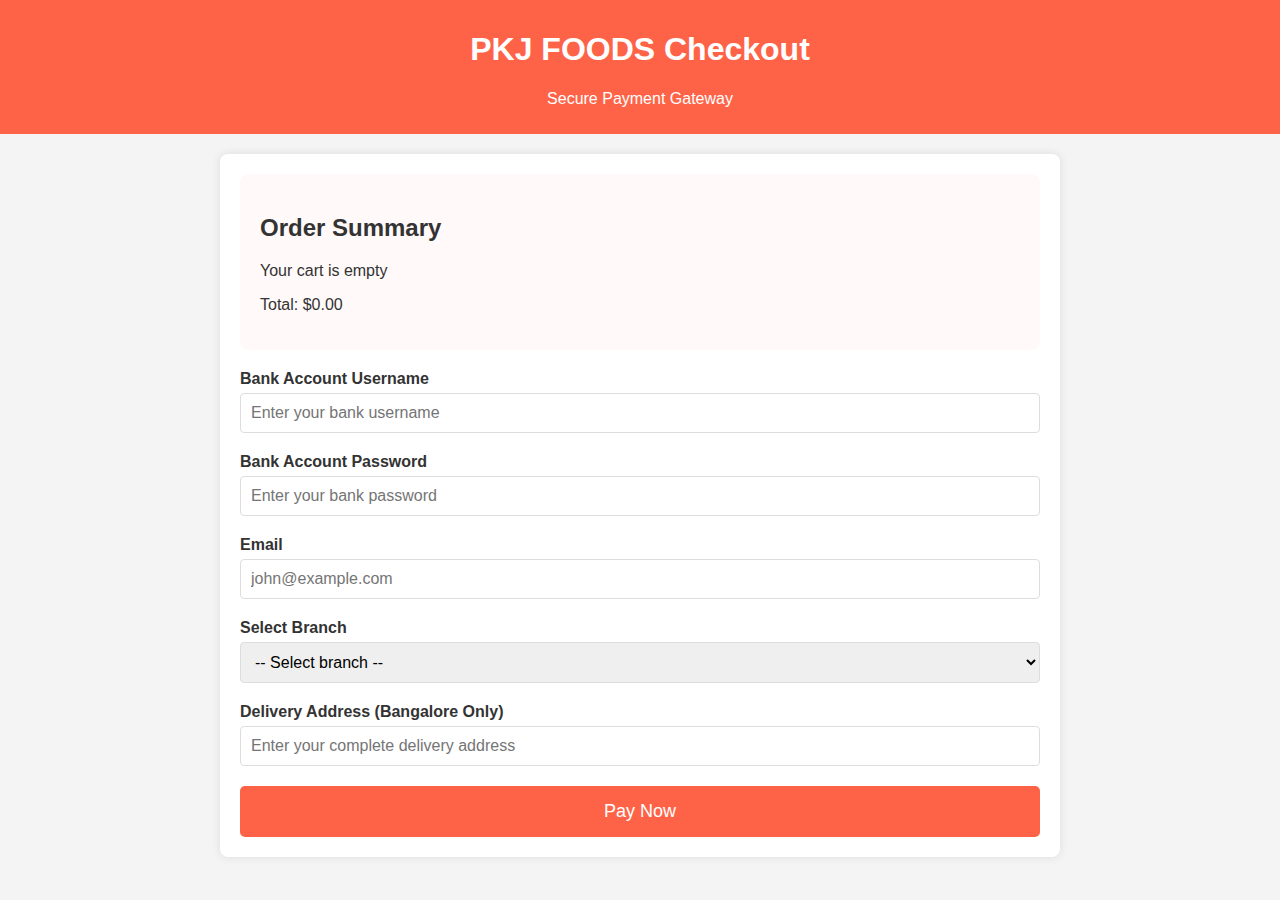
<file: payment.html>
<!-- Save this as payment.html -->
<!DOCTYPE html>
<html lang="en">
<head>
    <meta charset="UTF-8">
    <meta name="viewport" content="width=device-width, initial-scale=1.0">
    <title>Checkout - PKJ FOODS</title>
    <style>
        body {
            font-family: Arial, sans-serif;
            margin: 0;
            padding: 0;
            background-color: #f4f4f4;
            color: #333;
        }
        header {
            background-color: #ff6347;
            color: white;
            padding: 10px 0;
            text-align: center;
        }
        .container {
            max-width: 800px;
            margin: 20px auto;
            padding: 20px;
            background-color: white;
            border-radius: 8px;
            box-shadow: 0 0 10px rgba(0, 0, 0, 0.1);
        }
        .payment-form {
            display: grid;
            grid-gap: 20px;
            margin-top: 20px;
        }
        .form-group {
            display: flex;
            flex-direction: column;
        }
        .form-group label {
            margin-bottom: 5px;
            font-weight: bold;
        }
        .form-group input, .form-group select {
            padding: 10px;
            border: 1px solid #ddd;
            border-radius: 4px;
            font-size: 16px;
        }
        .checkout-summary {
            background-color: #fff9f9;
            padding: 20px;
            border-radius: 8px;
            margin-bottom: 20px;
        }
        .pay-button {
            background-color: #ff6347;
            color: white;
            border: none;
            padding: 15px 30px;
            border-radius: 5px;
            cursor: pointer;
            font-size: 18px;
            width: 100%;
        }
        .pay-button:hover {
            background-color: #ff4500;
        }
        .receipt {
            display: none;
            background-color: #f8f8f8;
            padding: 20px;
            border-radius: 8px;
            margin-top: 20px;
            border: 1px solid #ddd;
        }
        .order-status {
            display: none;
            margin-top: 20px;
            padding: 15px;
            background-color: #e6f7ff;
            border-radius: 8px;
            border-left: 5px solid #1890ff;
        }
        .status-steps {
            display: flex;
            justify-content: space-between;
            margin-top: 15px;
        }
        .status-step {
            flex: 1;
            text-align: center;
            position: relative;
        }
        .status-step:not(:last-child):after {
            content: '';
            position: absolute;
            top: 15px;
            right: -50%;
            width: 100%;
            height: 2px;
            background-color: #ddd;
            z-index: -1;
        }
        .step-circle {
            display: inline-block;
            width: 30px;
            height: 30px;
            border-radius: 50%;
            background-color: #ddd;
            color: white;
            text-align: center;
            line-height: 30px;
            margin-bottom: 5px;
        }
        .active .step-circle {
            background-color: #1890ff;
        }
        .completed .step-circle {
            background-color: #52c41a;
        }
        .copy-button {
            background-color: #f0f0f0;
            border: 1px solid #ddd;
            border-radius: 4px;
            padding: 2px 8px;
            margin-left: 10px;
            cursor: pointer;
            font-size: 12px;
            transition: background-color 0.3s;
        }
        .copy-button:hover {
            background-color: #e0e0e0;
        }
        .home-button {
            display: inline-block;
            margin-top: 10px;
            background-color: #333;
            color: white;
            text-decoration: none;
            padding: 8px 16px;
            border-radius: 5px;
            transition: background-color 0.3s;
            font-size: 14px;
        }
        .home-button:hover {
            background-color: #555;
        }
        .success-message {
            display: none;
            color: #52c41a;
            font-size: 12px;
            margin-left: 10px;
        }
    </style>
    <script src="fun.js"></script>
</head>
<body>
    <header>
        <h1>PKJ FOODS Checkout</h1>
        <p>Secure Payment Gateway</p>
    </header>

    <div class="container">
        <div class="checkout-summary">
            <h2>Order Summary</h2>
            <div id="order-summary"></div>
            <p id="total-amount"><strong>Total: </strong></p>
        </div>

        <form id="paymentForm" class="payment-form">
            <div class="form-group">
                <label>Bank Account Username</label>
                <input type="text" id="cardholderName" placeholder="Enter your bank username" required>
            </div>
            <div class="form-group">
                <label>Bank Account Password</label>
                <input type="password" id="cardNumber" placeholder="Enter your bank password" required>
            </div>

            <div class="form-group">
                <label>Email</label>
                <input type="email" id="email" placeholder="john@example.com" required>
            </div>

            <div class="form-group">
                <label>Select Branch</label>
                <select id="branchSelect" required>
                    <option value="">-- Select branch --</option>
                    <option value="JP Nagar">Bellandur</option>
                    <option value="Indiranagar">Bannerghatta</option>
                    <option value="Koramangala">Koramangala</option>
                    <option value="Whitefield">Whitefield</option>
                </select>
            </div>

            <div class="form-group">
                <label>Delivery Address (Bangalore Only)</label>
                <input type="text" id="address" placeholder="Enter your complete delivery address" required>
            </div>

            <button type="submit" class="pay-button">Pay Now</button>
        </form>

        <div id="receipt" class="receipt">
            <h2>Payment Receipt</h2>
            <p>
                <strong>Order ID:</strong> 
                <span id="orderId"></span>
                <button class="copy-button" onclick="copyOrderId()">Copy ID</button>
                <span id="copySuccess" class="success-message">Copied!</span>
            </p>
            <p><strong>Date:</strong> <span id="orderDate"></span></p>
            <p><strong>Customer:</strong> <span id="customerName"></span></p>
            <p><strong>Amount Paid:</strong> $<span id="amountPaid"></span></p>
            <p><strong>Delivery Branch:</strong> <span id="deliveryBranch"></span></p>
            <p><strong>Delivery Address:</strong> <span id="deliveryAddress"></span></p>
            <p><strong>Payment Status:</strong> <span id="paymentStatus">Successful</span></p>
            <p class="security-note"><strong>Security Note:</strong> Please save your Order ID for tracking and reference.</p>
            <p>Thank you for your order!</p>
            <p>
                <a id="trackOrderLink" href="track_order.html" style="color: #ff6347; text-decoration: none; font-weight: bold;">Track Your Order</a>
                <a href="index.html" class="home-button">Back to Homepage</a>
            </p>
        </div>

        <div id="orderStatus" class="order-status">
            <h3>Track Your Order</h3>
            <div class="status-steps">
                <div class="status-step active" id="step1">
                    <div class="step-circle">1</div>
                    <div>Order Received</div>
                </div>
                <div class="status-step" id="step2">
                    <div class="step-circle">2</div>
                    <div>Preparing</div>
                </div>
                <div class="status-step" id="step3">
                    <div class="step-circle">3</div>
                    <div>On The Way</div>
                </div>
                <div class="status-step" id="step4">
                    <div class="step-circle">4</div>
                    <div>Delivered</div>
                </div>
            </div>
            <p id="estimatedTime">Estimated delivery time: <span id="deliveryTime">15-20 minutes</span></p>
        </div>
    </div>

    <script>
        // Get cart data from sessionStorage
        const cart = JSON.parse(sessionStorage.getItem('cart')) || [];
        const total = parseFloat(sessionStorage.getItem('total')) || 0;

        // Display order summary
        const orderSummary = document.getElementById('order-summary');
        const totalAmount = document.getElementById('total-amount');

        if(cart.length === 0) {
            orderSummary.innerHTML = "<p>Your cart is empty</p>";
            totalAmount.textContent = "Total: $0.00";
        } else {
            orderSummary.innerHTML = cart.map(item => `
                <p>${item.name} - $${item.price.toFixed(2)}</p>
            `).join('');
            totalAmount.innerHTML = `<strong>Total: $${total.toFixed(2)}</strong>`;
        }

        // Create restaurant account if it doesn't exist
        function setupRestaurantAccount() {
            const restaurantUsername = "PKJfoods";
            const restaurantPassword = "1234";
            
            if(!localStorage.getItem(restaurantUsername)) {
                // Create restaurant account if it doesn't exist
                const restaurantAccount = {
                    username: restaurantUsername,
                    password: restaurantPassword,
                    flag: 0,
                    balance: 0,
                    withdraw: 0,
                    depostie: 0
                };
                
                localStorage.setItem(restaurantUsername, JSON.stringify(restaurantAccount));
                console.log("Restaurant account created");
            }
        }
        
        // Call this when the page loads
        setupRestaurantAccount();

        // Handle payment form submission
        document.getElementById('paymentForm').addEventListener('submit', function(e) {
            e.preventDefault();
            
            const username = document.getElementById('cardholderName').value;
            const password = document.getElementById('cardNumber').value;
            const email = document.getElementById('email').value;
            const address = document.getElementById('address').value;
            const branch = document.getElementById('branchSelect').value;
            
            if (!branch) {
                alert("Please select a branch for delivery");
                return;
            }
            
            if (!address) {
                alert("Please enter a delivery address");
                return;
            }
            
            // Verify if user account exists and password is correct
            if(localStorage.getItem(username)) {
                const userAccount = JSON.parse(localStorage.getItem(username));
                
                if(userAccount.password === password) {
                    // Check if user has enough balance
                    if(userAccount.balance >= total) {
                        // Process payment
                        userAccount.balance -= total;
                        localStorage.setItem(username, JSON.stringify(userAccount));
                        
                        // Add funds to restaurant account
                        const restaurantAccount = JSON.parse(localStorage.getItem("PKJfoods"));
                        restaurantAccount.balance += total;
                        localStorage.setItem("PKJfoods", JSON.stringify(restaurantAccount));
                        
                        // Show receipt
                        generateReceipt(username, email, address, branch);
                        
                        // Clear cart
                        sessionStorage.removeItem('cart');
                        sessionStorage.removeItem('total');
                        
                        // Show order tracking
                        document.getElementById('orderStatus').style.display = 'block';
                        
                        // Start simulating order progress
                        simulateOrderProgress();
                    } else {
                        alert("Insufficient funds in your account. Please add funds to your bank account.");
                    }
                } else {
                    alert("Incorrect password. Please try again.");
                }
            } else {
                alert("Bank account not found. Please check your username or register for a bank account.");
            }
        });
        
        // Generate receipt
        function generateReceipt(username, email, address, branch) {
            const receipt = document.getElementById('receipt');
            const orderId = 'ORD-' + Math.floor(100000 + Math.random() * 900000);
            const date = new Date().toLocaleString();
            
            document.getElementById('orderId').textContent = orderId;
            document.getElementById('orderDate').textContent = date;
            document.getElementById('customerName').textContent = username;
            document.getElementById('amountPaid').textContent = total.toFixed(2);
            document.getElementById('deliveryBranch').textContent = branch;
            document.getElementById('deliveryAddress').textContent = address;
            
            // Update track order link with order ID
            document.getElementById('trackOrderLink').href = `track_order.html?orderId=${orderId}`;
            
            receipt.style.display = 'block';
            document.getElementById('paymentForm').style.display = 'none';
            
            // Save order data for tracking
            const orderData = {
                orderId: orderId,
                date: date,
                customer: username,
                email: email,
                address: address,
                branch: branch,
                items: cart,
                total: total,
                status: 'received'
            };
            
            // Save in localStorage for tracking
            const orders = JSON.parse(localStorage.getItem('orders')) || [];
            orders.push(orderData);
            localStorage.setItem('orders', JSON.stringify(orders));
            
            // Save temporarily for immediate tracking if needed
            // But don't rely on it for security
            sessionStorage.setItem('currentOrder', JSON.stringify(orderData));
        }
        
        // Function to copy order ID to clipboard
        function copyOrderId() {
            const orderIdElement = document.getElementById('orderId');
            const orderId = orderIdElement.textContent;
            
            // Create a temporary element for copying
            const tempInput = document.createElement('input');
            tempInput.value = orderId;
            document.body.appendChild(tempInput);
            tempInput.select();
            document.execCommand('copy');
            document.body.removeChild(tempInput);
            
            // Show success message
            const successMessage = document.getElementById('copySuccess');
            successMessage.style.display = 'inline';
            
            // Hide success message after 2 seconds
            setTimeout(function() {
                successMessage.style.display = 'none';
            }, 2000);
        }
        
        // Simulate order progress
        function simulateOrderProgress() {
            // Step 1 is already active
            
            // Step 2: Preparing - after 3 minutes
            setTimeout(function() {
                document.getElementById('step1').classList.add('completed');
                document.getElementById('step2').classList.add('active');
                updateOrderStatus('preparing');
            }, 3000); // 3 seconds for testing (simulating 3 minutes)
            
            // Step 3: On the way - after 5 minutes
            setTimeout(function() {
                document.getElementById('step2').classList.add('completed');
                document.getElementById('step3').classList.add('active');
                updateOrderStatus('on_the_way');
            }, 6000); // 6 seconds for testing (simulating 5 minutes)
            
            // Step 4: Delivered - after 9 minutes
            setTimeout(function() {
                document.getElementById('step3').classList.add('completed');
                document.getElementById('step4').classList.add('active');
                document.getElementById('step4').classList.add('completed');
                updateOrderStatus('delivered');
            }, 9000); // 9 seconds for testing (simulating 9 minutes)
        }
        
        // Update order status in localStorage
        function updateOrderStatus(status) {
            const currentOrder = JSON.parse(localStorage.getItem('currentOrder'));
            if (currentOrder) {
                currentOrder.status = status;
                localStorage.setItem('currentOrder', JSON.stringify(currentOrder));
                
                // Also update in orders array
                const orders = JSON.parse(localStorage.getItem('orders')) || [];
                const orderIndex = orders.findIndex(order => order.orderId === currentOrder.orderId);
                if (orderIndex !== -1) {
                    orders[orderIndex] = currentOrder;
                    localStorage.setItem('orders', JSON.stringify(orders));
                }
            }
            
            // Update delivery time estimate based on status
            const deliveryTimeElement = document.getElementById('deliveryTime');
            if (status === 'received') {
                deliveryTimeElement.textContent = '15-20 minutes';
            } else if (status === 'preparing') {
                deliveryTimeElement.textContent = '10-15 minutes';
            } else if (status === 'on_the_way') {
                deliveryTimeElement.textContent = '5-8 minutes';
            } else if (status === 'delivered') {
                document.getElementById('estimatedTime').textContent = 'Your order has been delivered!';
            }
        }
    </script>
</body>
</html>
</file>
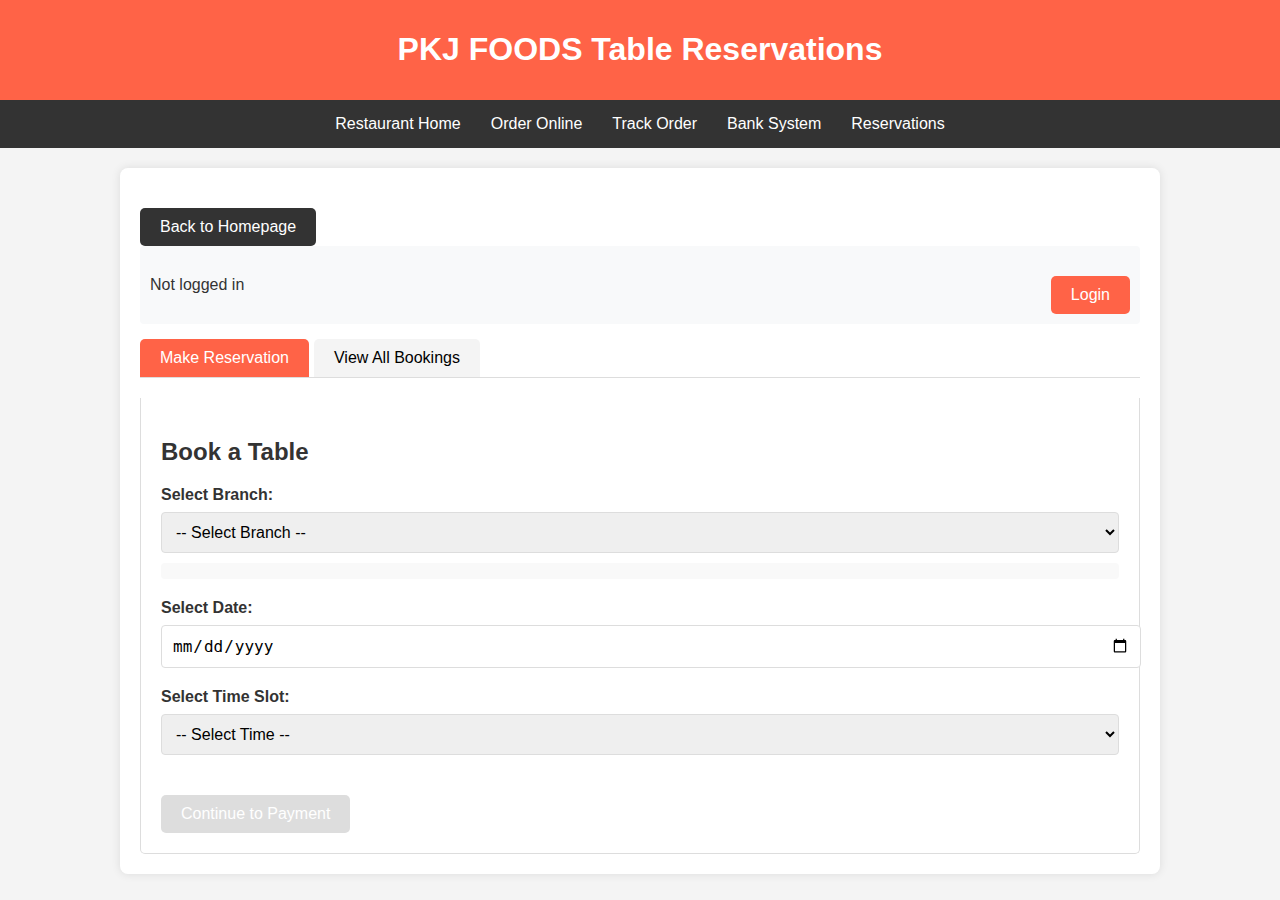
<file: reservation.html>
<!DOCTYPE html>
<html lang="en">
<head>
    <meta charset="UTF-8">
    <meta name="viewport" content="width=device-width, initial-scale=1.0">
    <title>Table Reservations - PKJ FOODS</title>
    <style>
        body {
            font-family: 'Segoe UI', Tahoma, Geneva, Verdana, sans-serif;
            margin: 0;
            padding: 0;
            background-color: #f4f4f4;
            color: #333;
        }
        header {
            background-color: #ff6347;
            color: white;
            padding: 10px 0;
            text-align: center;
        }
        .navigation {
            display: flex;
            justify-content: center;
            background-color: #333;
            padding: 15px 0;
        }
        .navigation a {
            color: white;
            text-decoration: none;
            margin: 0 15px;
            font-size: 1rem;
            transition: color 0.3s;
        }
        .navigation a:hover {
            color: #ff6347;
        }
        .container {
            max-width: 1000px;
            margin: 20px auto;
            padding: 20px;
            background-color: white;
            border-radius: 8px;
            box-shadow: 0 0 10px rgba(0, 0, 0, 0.1);
        }
        .reservation-tabs {
            display: flex;
            margin-bottom: 20px;
            border-bottom: 1px solid #ddd;
        }
        .tab-button {
            background-color: #f4f4f4;
            border: none;
            padding: 10px 20px;
            margin-right: 5px;
            cursor: pointer;
            border-radius: 5px 5px 0 0;
            font-size: 16px;
        }
        .tab-button.active {
            background-color: #ff6347;
            color: white;
        }
        .tab-content {
            display: none;
            padding: 20px;
            border: 1px solid #ddd;
            border-top: none;
            border-radius: 0 0 5px 5px;
        }
        .tab-content.active {
            display: block;
        }
        .form-group {
            margin-bottom: 20px;
        }
        .form-group label {
            display: block;
            margin-bottom: 8px;
            font-weight: 600;
        }
        .form-group select, .form-group input {
            width: 100%;
            padding: 10px;
            border: 1px solid #ddd;
            border-radius: 4px;
            font-size: 16px;
        }
        .seating-layout {
            display: flex;
            flex-direction: column;
            align-items: center;
            margin: 20px 0;
        }
        .screen {
            width: 80%;
            height: 30px;
            background-color: #ddd;
            text-align: center;
            line-height: 30px;
            margin-bottom: 30px;
            border-radius: 5px;
        }
        .tables-container {
            display: grid;
            grid-template-columns: repeat(4, 1fr);
            gap: 20px;
            width: 100%;
        }
        .table {
            width: 80px;
            height: 80px;
            background-color: #f4f4f4;
            border: 2px solid #ddd;
            border-radius: 5px;
            display: flex;
            align-items: center;
            justify-content: center;
            cursor: pointer;
            margin: auto;
        }
        .table.selected {
            background-color: #ff6347;
            color: white;
            border-color: #ff6347;
        }
        .table.booked {
            background-color: #ddd;
            color: #888;
            cursor: not-allowed;
        }
        .btn {
            background-color: #ff6347;
            color: white;
            border: none;
            padding: 10px 20px;
            font-size: 16px;
            border-radius: 5px;
            cursor: pointer;
            margin-top: 20px;
        }
        .btn:disabled {
            background-color: #ddd;
            cursor: not-allowed;
        }
        .booking-list {
            width: 100%;
            border-collapse: collapse;
            margin-top: 20px;
        }
        .booking-list th, .booking-list td {
            padding: 12px;
            text-align: left;
            border-bottom: 1px solid #ddd;
        }
        .booking-list th {
            background-color: #f4f4f4;
        }
        .home-button {
            display: inline-block;
            margin-top: 20px;
            background-color: #333;
            color: white;
            text-decoration: none;
            padding: 10px 20px;
            border-radius: 5px;
            transition: background-color 0.3s;
        }
        .home-button:hover {
            background-color: #555;
        }
        .branch-info {
            margin-top: 10px;
            padding: 8px;
            background-color: #f9f9f9;
            border-radius: 4px;
            font-size: 0.9rem;
            color: #666;
        }
        .logout-button {
            background-color: #dc3545;
            color: white;
            border: none;
            padding: 8px 16px;
            border-radius: 4px;
            cursor: pointer;
            font-size: 14px;
            margin-left: 10px;
        }
        .user-status {
            margin-bottom: 15px;
            padding: 10px;
            background-color: #f8f9fa;
            border-radius: 4px;
            display: flex;
            justify-content: space-between;
            align-items: center;
        }
    </style>
</head>
<body>
    <header>
        <h1>PKJ FOODS Table Reservations</h1>
    </header>

    <div class="navigation">
        <a href="index.html">Restaurant Home</a>
        <a href="order_online.html">Order Online</a>
        <a href="track_order.html">Track Order</a>
        <a href="bank_system.html">Bank System</a>
        <a href="reservation.html">Reservations</a>
    </div>

    <div class="container">
        <a href="index.html" class="home-button">Back to Homepage</a>
        
        <div id="userStatus" class="user-status">
            <div id="loginStatus">Not logged in</div>
            <div>
                <button id="loginButton" class="btn" onclick="redirectToLogin()">Login</button>
                <button id="logoutButton" class="logout-button" onclick="logoutUser()" style="display: none;">Logout</button>
            </div>
        </div>

        <div class="reservation-tabs">
            <button class="tab-button active" onclick="openTab('makeReservation')">Make Reservation</button>
            <button class="tab-button" onclick="openTab('viewBookings')">View All Bookings</button>
        </div>

        <div id="makeReservation" class="tab-content active">
            <h2>Book a Table</h2>
            <form id="reservationForm">
                <div class="form-group">
                    <label for="branch">Select Branch:</label>
                    <select id="branch" onchange="loadBranchLayout()">
                        <option value="">-- Select Branch --</option>
                        <option value="bellandur">Bellandur Branch</option>
                        <option value="koramangala">Koramangala Branch</option>
                        <option value="whitefield">Whitefield Branch</option>
                        <option value="bannerghatta">Bannerghatta Branch</option>
                    </select>
                    <div id="branchInfo" class="branch-info"></div>
                </div>

                <div class="form-group">
                    <label for="date">Select Date:</label>
                    <input type="date" id="date" min="" required>
                </div>

                <div class="form-group">
                    <label for="time">Select Time Slot:</label>
                    <select id="time" required>
                        <option value="">-- Select Time --</option>
                        <option value="12:00">12:00 PM</option>
                        <option value="13:00">1:00 PM</option>
                        <option value="14:00">2:00 PM</option>
                        <option value="18:00">6:00 PM</option>
                        <option value="19:00">7:00 PM</option>
                        <option value="20:00">8:00 PM</option>
                        <option value="21:00">9:00 PM</option>
                    </select>
                </div>

                <div id="seatingLayout" class="seating-layout" style="display: none;">
                    <div class="screen">Restaurant Layout</div>
                    <div class="tables-container" id="tablesContainer">
                        <!-- Tables will be generated here -->
                    </div>
                </div>

                <button type="button" id="continueBtn" class="btn" disabled onclick="proceedToPayment()">Continue to Payment</button>
            </form>
        </div>

        <div id="viewBookings" class="tab-content">
            <h2>All Current Bookings</h2>
            <div id="bookingsList">
                <table class="booking-list">
                    <thead>
                        <tr>
                            <th>Booking ID</th>
                            <th>Customer</th>
                            <th>Branch</th>
                            <th>Date</th>
                            <th>Time</th>
                            <th>Table</th>
                            <th>Status</th>
                        </tr>
                    </thead>
                    <tbody id="bookingsTableBody">
                        <!-- Bookings will be populated here -->
                    </tbody>
                </table>
            </div>
        </div>
    </div>

    <script>
        // Set minimum date to today
        document.getElementById('date').min = new Date().toISOString().split('T')[0];

        // Global variables
        let selectedTable = null;
        let bookedTables = {};
        
        // Branch information
        const branchDetails = {
            bellandur: "WM/CG+CBW Residency Garden, Bellandur, Bengaluru, Karnataka 560103",
            koramangala: "1234, 5th Cross, Koramangala, Bengaluru, Karnataka 560034",
            whitefield: "5678, Main Road, Whitefield, Bengaluru, Karnataka 560066",
            bannerghatta: "Bannerghatta, Bangaluru Karnataka. Pin – 560 083"
        };
        
        // Update login status on page load
        window.addEventListener('DOMContentLoaded', function() {
            updateLoginStatus();
            // Load all bookings by default
            loadAllBookings();
            // Check for pending reservation on page load
            checkPendingReservation();
        });
        
        // Function to update login status display
        function updateLoginStatus() {
            const loggedInUser = localStorage.getItem('logged-in');
            const loginStatus = document.getElementById('loginStatus');
            const loginButton = document.getElementById('loginButton');
            const logoutButton = document.getElementById('logoutButton');
            
            if (loggedInUser && loggedInUser !== 'none') {
                const user = JSON.parse(loggedInUser);
                loginStatus.textContent = `Logged in as: ${user.username}`;
                loginButton.style.display = 'none';
                logoutButton.style.display = 'inline-block';
            } else {
                loginStatus.textContent = 'Not logged in';
                loginButton.style.display = 'inline-block';
                logoutButton.style.display = 'none';
            }
        }
        
        // Function to logout user
        function logoutUser() {
            localStorage.setItem('logged-in', 'none');
            updateLoginStatus();
            alert('You have been logged out');
        }
        
        // Function to check pending reservation
        function checkPendingReservation() {
            const loggedInUser = localStorage.getItem('logged-in');
            const pendingReservation = localStorage.getItem('pendingReservation');
            
            if (loggedInUser && loggedInUser !== 'none' && pendingReservation) {
                const reservation = JSON.parse(pendingReservation);
                completeReservation(
                    reservation.branch,
                    reservation.date,
                    reservation.time,
                    reservation.table,
                    JSON.parse(loggedInUser).username
                );
                localStorage.removeItem('pendingReservation');
            }
        }
        
        // Function to switch between tabs
        function openTab(tabName) {
            // Hide all tab contents
            const tabContents = document.getElementsByClassName('tab-content');
            for (let i = 0; i < tabContents.length; i++) {
                tabContents[i].classList.remove('active');
            }
            
            // Deactivate all tab buttons
            const tabButtons = document.getElementsByClassName('tab-button');
            for (let i = 0; i < tabButtons.length; i++) {
                tabButtons[i].classList.remove('active');
            }
            
            // Show the selected tab content and activate the button
            document.getElementById(tabName).classList.add('active');
            event.currentTarget.classList.add('active');
            
            // If viewing bookings, load all bookings
            if (tabName === 'viewBookings') {
                loadAllBookings();
            }
        }
        
        // Function to load the branch layout
        function loadBranchLayout() {
            const branch = document.getElementById('branch').value;
            const seatingLayout = document.getElementById('seatingLayout');
            const tablesContainer = document.getElementById('tablesContainer');
            const branchInfo = document.getElementById('branchInfo');
            
            if (!branch) {
                seatingLayout.style.display = 'none';
                branchInfo.textContent = '';
                return;
            }
            
            // Show branch address
            branchInfo.textContent = branchDetails[branch] || '';
            
            // Show the seating layout
            seatingLayout.style.display = 'flex';
            
            // Clear previous tables
            tablesContainer.innerHTML = '';
            
            // Generate tables for the selected branch
            const tableCount = branch === 'bannerghatta' ? 12 : branch === 'koramangala' ? 16 : 10;
            
            for (let i = 1; i <= tableCount; i++) {
                const table = document.createElement('div');
                table.className = 'table';
                table.textContent = `T${i}`;
                table.dataset.table = `Table ${i}`;
                
                // Check if this table is booked for the selected date and time
                table.addEventListener('click', function() {
                    selectTable(table);
                });
                
                tablesContainer.appendChild(table);
            }
            
            // Update booked tables based on date and time selection
            updateBookedTables();
        }
        
        // Function to update which tables are booked
        function updateBookedTables() {
            const branch = document.getElementById('branch').value;
            const date = document.getElementById('date').value;
            const time = document.getElementById('time').value;
            
            if (!branch || !date || !time) return;
            
            // Clear all booked styles
            const tables = document.querySelectorAll('.table');
            tables.forEach(table => {
                table.classList.remove('booked');
            });
            
            // Get bookings from localStorage or set default
            const bookings = JSON.parse(localStorage.getItem('bookings')) || [];
            
            // Find bookings matching the selected criteria
            const matchingBookings = bookings.filter(booking => 
                booking.branch === branch && 
                booking.date === date && 
                booking.time === time
            );
            
            // Mark booked tables
            matchingBookings.forEach(booking => {
                const tableNumber = booking.table.replace('Table ', '');
                const tableEl = document.querySelector(`.table:nth-child(${tableNumber})`);
                if (tableEl) {
                    tableEl.classList.add('booked');
                }
            });
        }
        
        // Function to select a table
        function selectTable(tableElement) {
            // Cannot select booked tables
            if (tableElement.classList.contains('booked')) {
                return;
            }
            
            // Deselect previously selected table
            if (selectedTable) {
                selectedTable.classList.remove('selected');
            }
            
            // Select the new table
            tableElement.classList.add('selected');
            selectedTable = tableElement;
            
            // Enable continue button
            document.getElementById('continueBtn').disabled = false;
        }
        
        // Function to proceed to payment
        function proceedToPayment() {
            const branch = document.getElementById('branch').value;
            const date = document.getElementById('date').value;
            const time = document.getElementById('time').value;
            const table = selectedTable ? selectedTable.dataset.table : null;
            
            if (!branch || !date || !time || !table) {
                alert('Please complete all required fields');
                return;
            }
            
            // Save reservation details temporarily
            localStorage.setItem('pendingReservation', JSON.stringify({
                branch,
                date,
                time,
                table
            }));
            
            // Check if user is logged in
            const loggedInUser = localStorage.getItem('logged-in');
            
            if (!loggedInUser || loggedInUser === 'none') {
                // Redirect to login with redirect parameter
                window.location.href = 'bs_login.html?redirect=reservation';
            } else {
                // Process payment directly (we're already logged in)
                // In a real app, we would redirect to a payment page
                // For this demo, we'll just complete the reservation
                completeReservation(branch, date, time, table, JSON.parse(loggedInUser).username);
            }
        }
        
        // Function to complete reservation
        function completeReservation(branch, date, time, table, username) {
            // Generate a booking ID
            const bookingId = 'B' + Math.floor(100000 + Math.random() * 900000);
            
            // Create booking object
            const booking = {
                id: bookingId,
                username: username,
                branch: branch,
                date: date,
                time: time,
                table: table,
                status: 'Confirmed',
                timestamp: new Date().toISOString()
            };
            
            // Get existing bookings or create new array
            const bookings = JSON.parse(localStorage.getItem('bookings')) || [];
            
            // Add new booking
            bookings.push(booking);
            
            // Save updated bookings
            localStorage.setItem('bookings', JSON.stringify(bookings));
            
            // Show confirmation and redirect
            alert(`Booking confirmed! Your booking ID is ${bookingId}`);
            
            // Redirect to view bookings
            document.querySelector('.tab-button:nth-child(2)').click();
        }
        
        // Function to load all bookings
        function loadAllBookings() {
            const bookings = JSON.parse(localStorage.getItem('bookings')) || [];
            const bookingsTableBody = document.getElementById('bookingsTableBody');
            bookingsTableBody.innerHTML = '';
            
            if (bookings.length === 0) {
                const row = document.createElement('tr');
                row.innerHTML = `<td colspan="7">No bookings found</td>`;
                bookingsTableBody.appendChild(row);
                return;
            }
            
            // Sort bookings by date, most recent first
            bookings.sort((a, b) => new Date(b.date) - new Date(a.date));
            
            bookings.forEach(booking => {
                const row = document.createElement('tr');
                row.innerHTML = `
                    <td>${booking.id}</td>
                    <td>${booking.username}</td>
                    <td>${formatBranchName(booking.branch)}</td>
                    <td>${formatDate(booking.date)}</td>
                    <td>${formatTime(booking.time)}</td>
                    <td>${booking.table}</td>
                    <td>${booking.status}</td>
                `;
                bookingsTableBody.appendChild(row);
            });
        }
        
        // Function to redirect to login
        function redirectToLogin() {
            window.location.href = 'bs_login.html?redirect=reservation';
        }
        
        // Helper function to format branch name
        function formatBranchName(branch) {
            const branchNames = {
                bellandur: "Bellandur",
                koramangala: "Koramangala",
                whitefield: "Whitefield",
                bannerghatta: "Bannerghatta"
            };
            return (branchNames[branch] || branch) + " Branch";
        }
        
        // Helper function to format date
        function formatDate(dateString) {
            const options = { weekday: 'long', year: 'numeric', month: 'long', day: 'numeric' };
            return new Date(dateString).toLocaleDateString(undefined, options);
        }
        
        // Helper function to format time
        function formatTime(timeString) {
            const [hours, minutes] = timeString.split(':');
            const hour = parseInt(hours);
            return `${hour > 12 ? hour - 12 : hour}:${minutes} ${hour >= 12 ? 'PM' : 'AM'}`;
        }
        
        // Event listeners for form fields
        document.getElementById('date').addEventListener('change', updateBookedTables);
        document.getElementById('time').addEventListener('change', updateBookedTables);
    </script>
</body>
</html>
</file>
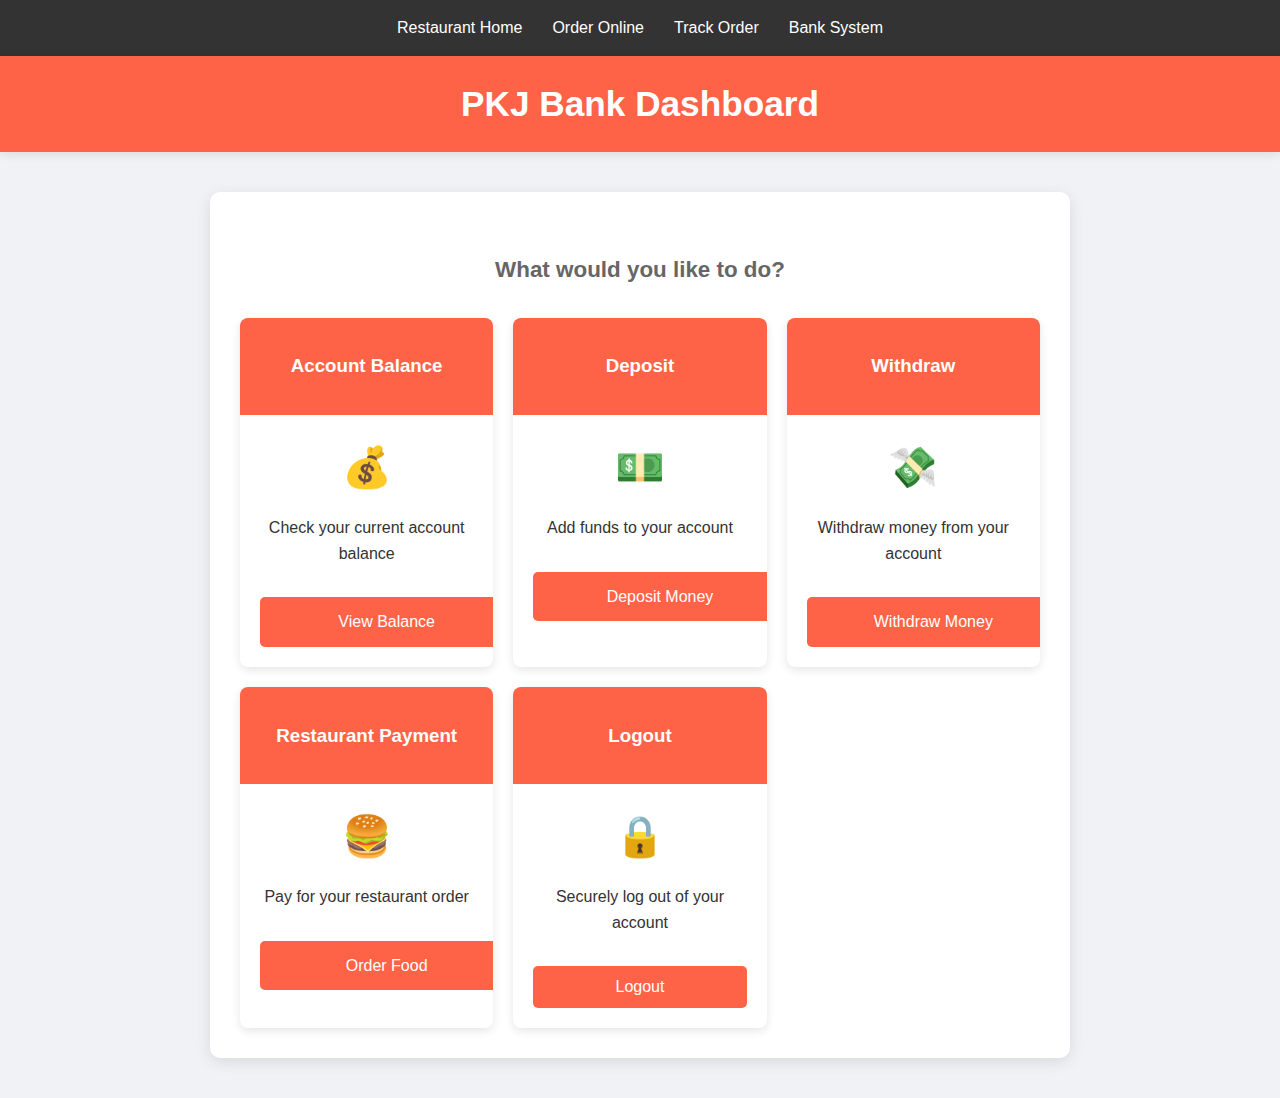
<file: system.html>
<!DOCTYPE html>
<html>
    <head>
        <title>PKJ Bank - Dashboard</title>
        <script src="fun.js"></script>
        <style>
            body {
                font-family: 'Segoe UI', Tahoma, Geneva, Verdana, sans-serif;
                margin: 0;
                padding: 0;
                background-color: #f0f2f5;
                color: #333;
                line-height: 1.6;
            }
            .header {
                background-color: #ff6347;
                color: white;
                text-align: center;
                padding: 20px 0;
                box-shadow: 0 2px 10px rgba(0, 0, 0, 0.1);
            }
            .header h1 {
                margin: 0;
                font-size: 2.2rem;
            }
            .container {
                max-width: 800px;
                margin: 40px auto;
                padding: 30px;
                background-color: white;
                border-radius: 10px;
                box-shadow: 0 4px 15px rgba(0, 0, 0, 0.1);
            }
            .welcome-message {
                margin-bottom: 30px;
                text-align: center;
                color: #444;
                font-size: 1.8rem;
            }
            .welcome-subtitle {
                text-align: center;
                font-size: 1.4rem;
                margin-bottom: 30px;
                color: #666;
            }
            .bank-options {
                display: grid;
                grid-template-columns: repeat(auto-fill, minmax(240px, 1fr));
                gap: 20px;
                margin-top: 30px;
            }
            .bank-option {
                background-color: #fff;
                border-radius: 8px;
                overflow: hidden;
                box-shadow: 0 3px 10px rgba(0, 0, 0, 0.1);
                transition: transform 0.3s, box-shadow 0.3s;
            }
            .bank-option:hover {
                transform: translateY(-5px);
                box-shadow: 0 5px 15px rgba(0, 0, 0, 0.15);
            }
            .option-header {
                background-color: #ff6347;
                color: white;
                padding: 15px;
                text-align: center;
            }
            .option-body {
                padding: 20px;
                text-align: center;
            }
            .option-icon {
                font-size: 2.5rem;
                margin-bottom: 10px;
            }
            .bank-button {
                background-color: #ff6347;
                color: white;
                border: none;
                padding: 12px 20px;
                border-radius: 5px;
                cursor: pointer;
                transition: background-color 0.3s;
                display: inline-block;
                text-decoration: none;
                font-size: 1rem;
                margin-top: 15px;
                width: 100%;
            }
            .bank-button:hover {
                background-color: #e74c3c;
            }
            .navigation {
                display: flex;
                justify-content: center;
                background-color: #333;
                padding: 15px 0;
            }
            .navigation a {
                color: white;
                text-decoration: none;
                margin: 0 15px;
                font-size: 1rem;
                transition: color 0.3s;
            }
            .navigation a:hover {
                color: #ff6347;
            }
            .footer {
                text-align: center;
                padding: 20px;
                background-color: #333;
                color: white;
                margin-top: 40px;
            }
        </style>
    </head>
    <body onload="wel()">
        <div class="navigation">
            <a href="index.html">Restaurant Home</a>
            <a href="order_online.html">Order Online</a>
            <a href="track_order.html">Track Order</a>
            <a href="bank_system.html">Bank System</a>
        </div>

        <div class="header">
            <h1>PKJ Bank Dashboard</h1>
        </div>
        
        <div class="container">
            <h1 id="m3" class="welcome-message"></h1>
            <h2 class="welcome-subtitle">What would you like to do?</h2>
            
            <div class="bank-options">
                <div class="bank-option">
                    <div class="option-header">
                        <h3>Account Balance</h3>
                    </div>
                    <div class="option-body">
                        <div class="option-icon">💰</div>
                        <p>Check your current account balance</p>
                        <a href="balance.html" class="bank-button">View Balance</a>
                    </div>
                </div>
                
                <div class="bank-option">
                    <div class="option-header">
                        <h3>Deposit</h3>
                    </div>
                    <div class="option-body">
                        <div class="option-icon">💵</div>
                        <p>Add funds to your account</p>
                        <a href="deposite.html" class="bank-button">Deposit Money</a>
                    </div>
                </div>
                
                <div class="bank-option">
                    <div class="option-header">
                        <h3>Withdraw</h3>
                    </div>
                    <div class="option-body">
                        <div class="option-icon">💸</div>
                        <p>Withdraw money from your account</p>
                        <a href="withdraw.html" class="bank-button">Withdraw Money</a>
                    </div>
                </div>
                
                <div class="bank-option">
                    <div class="option-header">
                        <h3>Restaurant Payment</h3>
                    </div>
                    <div class="option-body">
                        <div class="option-icon">🍔</div>
                        <p>Pay for your restaurant order</p>
                        <a href="order_online.html" class="bank-button">Order Food</a>
                    </div>
                </div>
                
                <div class="bank-option">
                    <div class="option-header">
                        <h3>Logout</h3>
                    </div>
                    <div class="option-body">
                        <div class="option-icon">🔒</div>
                        <p>Securely log out of your account</p>
                        <button onclick="lo()" class="bank-button">Logout</button>
                    </div>
                </div>
            </div>
        </div>
    </body>
</html>
</file>
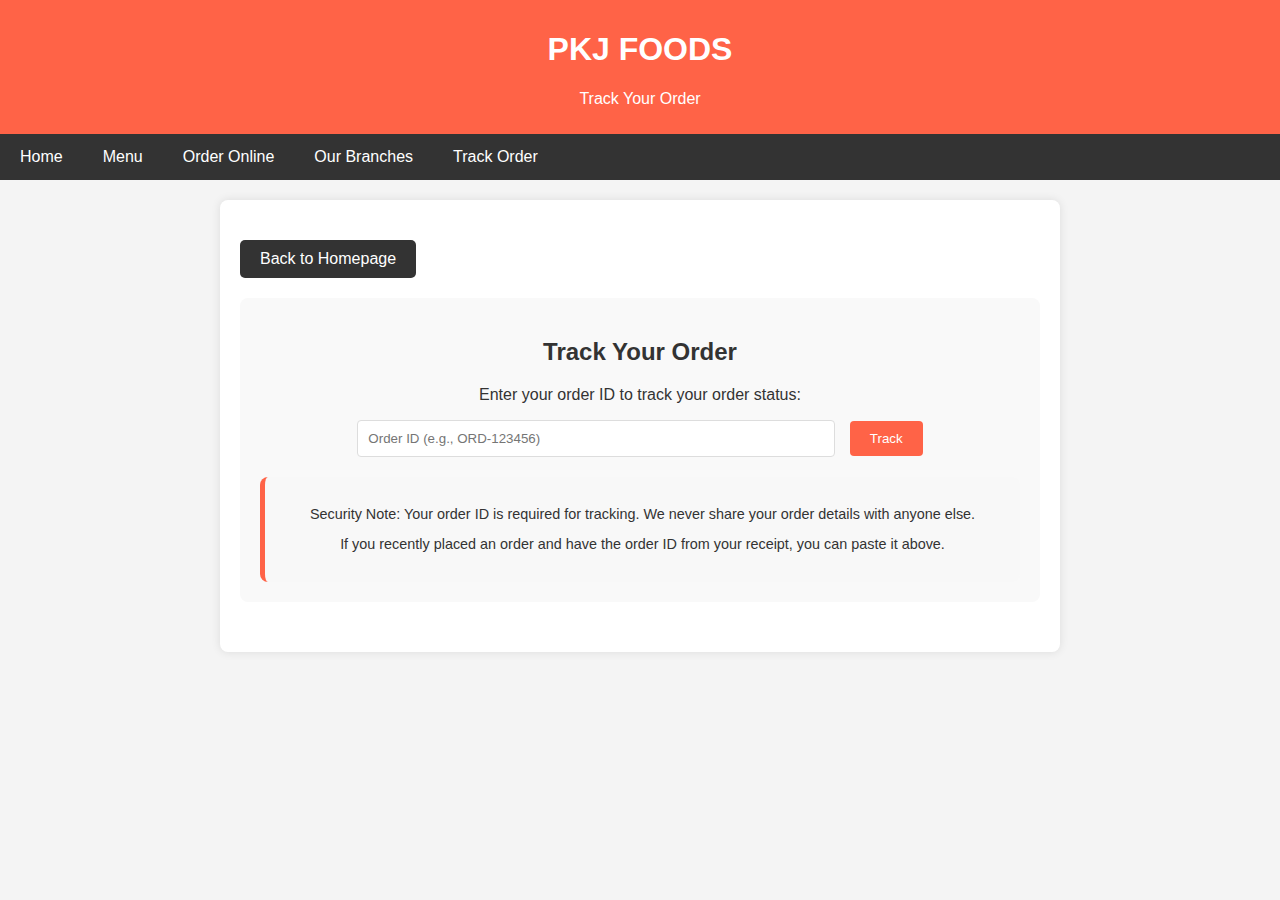
<file: track_order.html>
<!DOCTYPE html>
<html lang="en">
<head>
    <meta charset="UTF-8">
    <meta name="viewport" content="width=device-width, initial-scale=1.0">
    <title>Track Order - PKJ FOODS</title>
    <style>
        body {
            font-family: Arial, sans-serif;
            margin: 0;
            padding: 0;
            background-color: #f4f4f4;
            color: #333;
        }
        header {
            background-color: #ff6347;
            color: white;
            padding: 10px 0;
            text-align: center;
        }
        nav {
            background-color: #333;
            overflow: hidden;
        }
        nav a {
            float: left;
            display: block;
            color: white;
            text-align: center;
            padding: 14px 20px;
            text-decoration: none;
        }
        nav a:hover {
            background-color: #ddd;
            color: black;
        }
        .container {
            max-width: 800px;
            margin: 20px auto;
            padding: 20px;
            background-color: white;
            border-radius: 8px;
            box-shadow: 0 0 10px rgba(0, 0, 0, 0.1);
        }
        .order-search {
            margin-bottom: 30px;
            padding: 20px;
            background-color: #f9f9f9;
            border-radius: 8px;
            text-align: center;
        }
        .order-search input {
            padding: 10px;
            width: 60%;
            border: 1px solid #ddd;
            border-radius: 4px;
            margin-right: 10px;
        }
        .order-search button {
            padding: 10px 20px;
            background-color: #ff6347;
            color: white;
            border: none;
            border-radius: 4px;
            cursor: pointer;
        }
        .order-details {
            display: none;
            padding: 20px;
            background-color: #fff;
            border-radius: 8px;
            box-shadow: 0 0 5px rgba(0, 0, 0, 0.1);
        }
        .order-status {
            margin-top: 20px;
            padding: 15px;
            background-color: #e6f7ff;
            border-radius: 8px;
            border-left: 5px solid #1890ff;
        }
        .status-steps {
            display: flex;
            justify-content: space-between;
            margin-top: 15px;
        }
        .status-step {
            flex: 1;
            text-align: center;
            position: relative;
        }
        .status-step:not(:last-child):after {
            content: '';
            position: absolute;
            top: 15px;
            right: -50%;
            width: 100%;
            height: 2px;
            background-color: #ddd;
            z-index: -1;
        }
        .step-circle {
            display: inline-block;
            width: 30px;
            height: 30px;
            border-radius: 50%;
            background-color: #ddd;
            color: white;
            text-align: center;
            line-height: 30px;
            margin-bottom: 5px;
        }
        .active .step-circle {
            background-color: #1890ff;
        }
        .completed .step-circle {
            background-color: #52c41a;
        }
        .order-items {
            margin-top: 20px;
        }
        .order-item {
            padding: 10px 0;
            border-bottom: 1px solid #eee;
        }
        .customer-info {
            margin-top: 20px;
            padding: 15px;
            background-color: #f9f9f9;
            border-radius: 8px;
        }
        .not-found {
            text-align: center;
            padding: 30px 0;
            color: #999;
        }
        .home-button {
            display: inline-block;
            margin-top: 20px;
            margin-bottom: 20px;
            background-color: #333;
            color: white;
            text-decoration: none;
            padding: 10px 20px;
            border-radius: 5px;
            transition: background-color 0.3s;
        }
        .home-button:hover {
            background-color: #555;
        }
        .order-security {
            margin-top: 20px;
            padding: 15px;
            background-color: #f8f8f8;
            border-radius: 8px;
            border-left: 5px solid #ff6347;
            font-size: 0.9rem;
        }
    </style>
</head>
<body>
    <header>
        <h1>PKJ FOODS</h1>
        <p>Track Your Order</p>
    </header>
    
    <nav>
        <a href="index.html">Home</a>
        <a href="menu.html">Menu</a>
        <a href="order_online.html">Order Online</a>
        <a href="our_branches.html">Our Branches</a>
        <a href="track_order.html">Track Order</a>
    </nav>
    
    <div class="container">
        <a href="index.html" class="home-button">Back to Homepage</a>
        
        <div class="order-search">
            <h2>Track Your Order</h2>
            <p>Enter your order ID to track your order status:</p>
            <input type="text" id="orderIdInput" placeholder="Order ID (e.g., ORD-123456)">
            <button onclick="trackOrder()">Track</button>
            
            <div class="order-security">
                <p>Security Note: Your order ID is required for tracking. We never share your order details with anyone else.</p>
                <p>If you recently placed an order and have the order ID from your receipt, you can paste it above.</p>
            </div>
        </div>
        
        <div id="orderDetails" class="order-details">
            <h2>Order Information</h2>
            <p><strong>Order ID:</strong> <span id="orderId"></span></p>
            <p><strong>Order Date:</strong> <span id="orderDate"></span></p>
            <p><strong>Total Amount:</strong> $<span id="orderTotal"></span></p>
            
            <div class="order-status">
                <h3>Order Status</h3>
                <div class="status-steps">
                    <div class="status-step" id="step1">
                        <div class="step-circle">1</div>
                        <div>Order Received</div>
                    </div>
                    <div class="status-step" id="step2">
                        <div class="step-circle">2</div>
                        <div>Preparing</div>
                    </div>
                    <div class="status-step" id="step3">
                        <div class="step-circle">3</div>
                        <div>On The Way</div>
                    </div>
                    <div class="status-step" id="step4">
                        <div class="step-circle">4</div>
                        <div>Delivered</div>
                    </div>
                </div>
                <p id="estimatedTime">Estimated delivery time: <span id="deliveryTime">30-45 minutes</span></p>
            </div>
            
            <div class="order-items">
                <h3>Order Items</h3>
                <div id="itemsList"></div>
            </div>
            
            <div class="customer-info">
                <h3>Delivery Information</h3>
                <p><strong>Customer:</strong> <span id="customerName"></span></p>
                <p><strong>Email:</strong> <span id="customerEmail"></span></p>
                <p><strong>Delivery Address:</strong> <span id="deliveryAddress"></span></p>
            </div>
        </div>
        
        <div id="notFound" class="not-found" style="display: none;">
            <h3>Order Not Found</h3>
            <p>We couldn't find an order with that ID. Please check the order ID and try again.</p>
        </div>
    </div>
    
    <script>
        // Check URL parameters for order ID
        window.onload = function() {
            const urlParams = new URLSearchParams(window.location.search);
            const orderId = urlParams.get('orderId');
            
            if (orderId) {
                document.getElementById('orderIdInput').value = orderId;
                trackOrder();
            }
        };
        
        function trackOrder() {
            const orderId = document.getElementById('orderIdInput').value.trim();
            if (!orderId) {
                alert("Please enter a valid Order ID");
                return;
            }
            
            // Get all orders from localStorage
            const orders = JSON.parse(localStorage.getItem('orders')) || [];
            const order = orders.find(o => o.orderId === orderId);
            
            if (order) {
                displayOrderDetails(order);
                document.getElementById('orderDetails').style.display = 'block';
                document.getElementById('notFound').style.display = 'none';
            } else {
                document.getElementById('orderDetails').style.display = 'none';
                document.getElementById('notFound').style.display = 'block';
            }
        }
        
        function displayOrderDetails(order) {
            // Basic order info
            document.getElementById('orderId').textContent = order.orderId;
            document.getElementById('orderDate').textContent = order.date;
            document.getElementById('orderTotal').textContent = order.total.toFixed(2);
            
            // Customer info
            document.getElementById('customerName').textContent = order.customer;
            document.getElementById('customerEmail').textContent = order.email;
            document.getElementById('deliveryAddress').textContent = order.address;
            
            // Order items
            const itemsList = document.getElementById('itemsList');
            itemsList.innerHTML = '';
            order.items.forEach(item => {
                const itemElement = document.createElement('div');
                itemElement.className = 'order-item';
                itemElement.innerHTML = `<p>${item.name} - $${item.price.toFixed(2)}</p>`;
                itemsList.appendChild(itemElement);
            });
            
            // Update status steps
            updateStatusSteps(order.status);
        }
        
        function updateStatusSteps(status) {
            // Reset all steps
            document.getElementById('step1').className = 'status-step';
            document.getElementById('step2').className = 'status-step';
            document.getElementById('step3').className = 'status-step';
            document.getElementById('step4').className = 'status-step';
            
            // Update based on current status
            switch(status) {
                case 'received':
                    document.getElementById('step1').className = 'status-step active';
                    break;
                case 'preparing':
                    document.getElementById('step1').className = 'status-step completed';
                    document.getElementById('step2').className = 'status-step active';
                    break;
                case 'on_the_way':
                    document.getElementById('step1').className = 'status-step completed';
                    document.getElementById('step2').className = 'status-step completed';
                    document.getElementById('step3').className = 'status-step active';
                    break;
                case 'delivered':
                    document.getElementById('step1').className = 'status-step completed';
                    document.getElementById('step2').className = 'status-step completed';
                    document.getElementById('step3').className = 'status-step completed';
                    document.getElementById('step4').className = 'status-step completed';
                    break;
                default:
                    document.getElementById('step1').className = 'status-step active';
            }
            
            // Update delivery time estimate based on status
            const deliveryTimeElement = document.getElementById('deliveryTime');
            if (status === 'received') {
                deliveryTimeElement.textContent = '30-45 minutes';
            } else if (status === 'preparing') {
                deliveryTimeElement.textContent = '20-30 minutes';
            } else if (status === 'on_the_way') {
                deliveryTimeElement.textContent = '10-15 minutes';
            } else if (status === 'delivered') {
                document.getElementById('estimatedTime').textContent = 'Your order has been delivered!';
            }
        }
    </script>
</body>
</html>
</file>
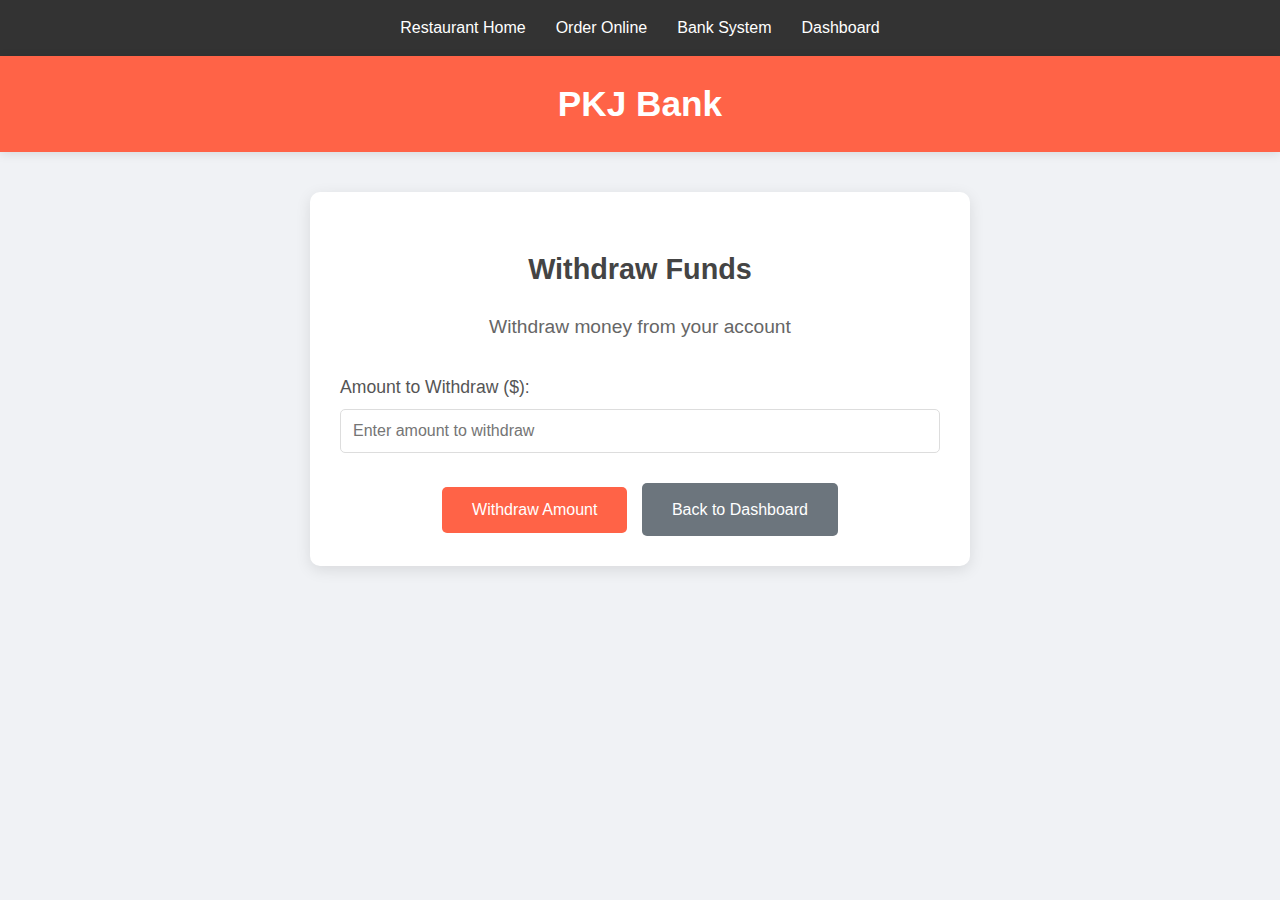
<file: withdraw.html>
<!DOCTYPE html>
<html>
    <head>
        <title>PKJ Bank - Withdraw</title>
        <script src="fun.js"></script>
        <style>
            body {
                font-family: 'Segoe UI', Tahoma, Geneva, Verdana, sans-serif;
                margin: 0;
                padding: 0;
                background-color: #f0f2f5;
                color: #333;
                line-height: 1.6;
            }
            .header {
                background-color: #ff6347;
                color: white;
                text-align: center;
                padding: 20px 0;
                box-shadow: 0 2px 10px rgba(0, 0, 0, 0.1);
            }
            .header h1 {
                margin: 0;
                font-size: 2.2rem;
            }
            .container {
                max-width: 600px;
                margin: 40px auto;
                padding: 30px;
                background-color: white;
                border-radius: 10px;
                box-shadow: 0 4px 15px rgba(0, 0, 0, 0.1);
                text-align: center;
            }
            .withdraw-title {
                font-size: 1.8rem;
                color: #444;
                margin-bottom: 20px;
            }
            .withdraw-subtitle {
                font-size: 1.2rem;
                color: #666;
                margin-bottom: 30px;
            }
            .form-group {
                margin-bottom: 25px;
                text-align: left;
            }
            .form-group label {
                display: block;
                margin-bottom: 8px;
                font-weight: 500;
                color: #555;
                font-size: 1.1rem;
            }
            .form-group input {
                width: 100%;
                padding: 12px;
                border: 1px solid #ddd;
                border-radius: 5px;
                font-size: 16px;
                box-sizing: border-box;
                transition: border-color 0.3s;
            }
            .form-group input:focus {
                border-color: #ff6347;
                outline: none;
            }
            .btn {
                background-color: #ff6347;
                color: white;
                border: none;
                padding: 14px 30px;
                font-size: 16px;
                border-radius: 5px;
                cursor: pointer;
                transition: background-color 0.3s;
                margin-right: 10px;
            }
            .btn:hover {
                background-color: #e74c3c;
            }
            .btn-back {
                background-color: #6c757d;
                color: white;
                border: none;
                padding: 14px 30px;
                font-size: 16px;
                border-radius: 5px;
                cursor: pointer;
                transition: background-color 0.3s;
                text-decoration: none;
                display: inline-block;
            }
            .btn-back:hover {
                background-color: #5a6268;
            }
            .button-group {
                margin-top: 30px;
            }
            .navigation {
                display: flex;
                justify-content: center;
                background-color: #333;
                padding: 15px 0;
            }
            .navigation a {
                color: white;
                text-decoration: none;
                margin: 0 15px;
                font-size: 1rem;
                transition: color 0.3s;
            }
            .navigation a:hover {
                color: #ff6347;
            }
        </style>
    </head>
    <body>
        <div class="navigation">
            <a href="index.html">Restaurant Home</a>
            <a href="order_online.html">Order Online</a>
            <a href="bank_system.html">Bank System</a>
            <a href="system.html">Dashboard</a>
        </div>

        <div class="header">
            <h1>PKJ Bank</h1>
        </div>
        
        <div class="container">
            <h2 class="withdraw-title">Withdraw Funds</h2>
            <p class="withdraw-subtitle">Withdraw money from your account</p>
            
            <div class="form-group">
                <label for="e">Amount to Withdraw ($):</label>
                <input id="e" type="number" min="1" placeholder="Enter amount to withdraw" required>
            </div>
            
            <div class="button-group">
                <button id="ad" onclick="del()" class="btn">Withdraw Amount</button>
                <a href="system.html" class="btn-back">Back to Dashboard</a>
            </div>
        </div>
    </body>
</html>
</file>
